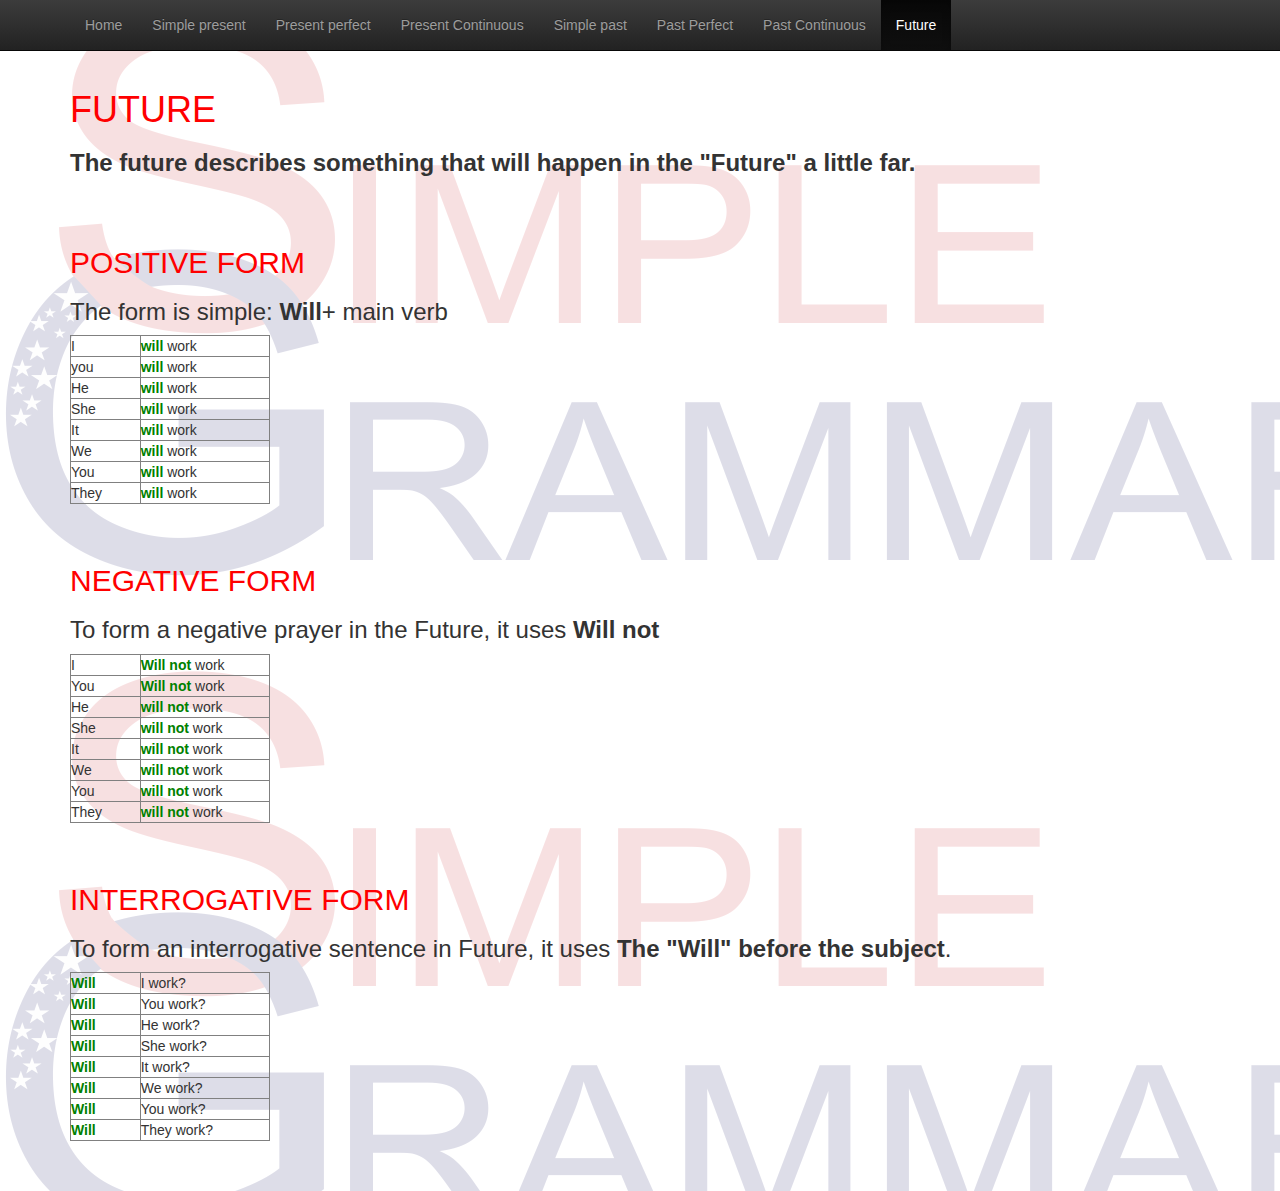
<file: Future.html>
<!DOCTYPE html>
<html lang="en"><head>
<meta http-equiv="content-type" content="text/html; charset=UTF-8">
    <meta charset="utf-8">
    <meta http-equiv="X-UA-Compatible" content="IE=edge">
    <meta name="viewport" content="width=device-width, initial-scale=1">
    <meta name="description" content="">
    <meta name="author" content="">
    <link rel="icon" href="http://getbootstrap.com/favicon.ico">

    <title>Simple Grammar</title>

    <link href="Theme%20Template%20for%20Bootstrap_arquivos/bootstrap.css" rel="stylesheet">
    <link href="Theme%20Template%20for%20Bootstrap_arquivos/bootstrap-theme.css" rel="stylesheet">
    <link href="Theme%20Template%20for%20Bootstrap_arquivos/ie10-viewport-bug-workaround.css" rel="stylesheet">
    <link href="Theme%20Template%20for%20Bootstrap_arquivos/theme.css" rel="stylesheet">
    <script src="Theme%20Template%20for%20Bootstrap_arquivos/ie-emulation-modes-warning.js"></script>
  </head>

  <body role="document"  background="logotipo1.png" bgproperties="fixed">
  
    <nav class="navbar navbar-inverse navbar-fixed-top">
      <div class="container">
        <div class="navbar-header">
          <button type="button" class="navbar-toggle collapsed" data-toggle="collapse" data-target="#navbar" aria-expanded="false" aria-controls="navbar">
            <span class="sr-only">Toggle navigation</span>
            <span class="icon-bar"></span>
            <span class="icon-bar"></span>
            <span class="icon-bar"></span>
          </button>
        </div>
        <div id="navbar" class="navbar-collapse collapse">
          <ul class="nav navbar-nav">
            <li><a href="index.html">Home</a></li>
            <li><a href="SimplePresent.html">Simple present</a></li>
            <li><a href="PresentPerfect.html">Present perfect</a></li>
			<li><a href="PresentContinuous.html">Present Continuous</a></li>
			<li><a href="SimplePast.html">Simple past</a></li>
			<li><a href="PastPerfect.html">Past Perfect</a></li>
			<li><a href="PastContinuous.html">Past Continuous</a></li>
			<li class="active"><a href="Future.html">Future</a></li>
          </ul>
        </div>
      </div>
    </nav>

     <div class="container theme-showcase" role="main">
		<h1><font color="#FF0000">FUTURE</font></h1>
        <h3><p align="justify"><b>The future describes something that will happen in the "Future" a little far.</b> </p> </h3> <br><br>
		
		<h2><font color="#FF0000">POSITIVE FORM </font></h2>
		<h3><p align="justify">The form is simple:  <strong>Will</strong>+ main verb</p></h3>
		
		<table width="200" border="1">
              <tr>
                <td width="70">I</td>
                <td width="130"><font color="green"><strong>will</strong></font> work</td>
              </tr>
               <tr>
                <td >you</td>
                <td><font color="green"><strong>will</strong></font> work</td>
              </tr>
               <tr>
                <td>He</td>
                <td><font color="green"><strong>will</strong></font> work</td>
              </tr>
              <tr>
                <td>She</td>
                <td><font color="green"><strong>will</strong></font> work</td>
              </tr>
             <tr>
                <td>It</td>
                <td><font color="green"><strong>will</strong></font> work</td>
              </tr>
             <tr>
                <td>We</td>
                <td><font color="green"><strong>will</strong></font> work</td>
              </tr>
              <tr>
                <td>You</td>
                <td><font color="green"><strong>will</strong></font> work</td>
              </tr>
             <tr>
                <td>They</td>
                <td><font color="green"><strong>will</strong></font> work</td>
              </tr>
            </table> <br> <br>
			
			
			
			<h2><font color="#FF0000">NEGATIVE FORM </font></h2>
            <h3><p align="justify">To form a negative prayer in the Future, it uses <strong>Will not</strong></h3>
			
			<table width="200" border="1">
              <tr>
                <td width="70">I</td>
                <td width="130"><font color="green"><strong>Will not</strong></font> work</td>
              </tr>
              <tr>
                <td>You</td>
                <td><font color="green"><strong> Will not</strong></font> work</td>
              </tr>
              <tr>
                <td>He</td>
                <td><font color="green"><strong>will not</strong></font> work</td>
              </tr>
              <tr>
                <td>She</td>
                <td><font color="green"><strong>will not</strong></font> work</td>
              </tr>
              <tr>
                <td>It</td>
                <td><font color="green"><strong>will not</strong></font> work</td>
              </tr>
              <tr>
                <td>We</td>
                <td><font color="green"><strong>will not</strong></font> work</td>
              </tr>
              <tr>
                <td>You</td>
                <td><font color="green"><strong>will not</strong></font> work</td>
              </tr>
              <tr>
                <td>They</td>
                <td><font color="green"><strong>will not</strong></font> work</td>
              </tr>
            </table> <br> <br>
			
			
			
			<h2><font color="#FF0000">INTERROGATIVE FORM </font></h2>
			<h3><p align="justify">To form an interrogative sentence in Future, it uses <strong>The "Will" before the subject</strong>.</p></h3> 
			
			<table width="200" border="1">
              <tr>
                <td width="70"><strong><font color="Green">Will</strong></font></td>
                <td width="130">I work?</td>
              </tr>
              <tr>
                <td><strong><font color="Green">Will</strong></font></td>
                <td>You work?</td>
              </tr>
              <tr>
                <td><strong><font color="Green">Will</strong></font></td>
                <td>He work?</td>
              </tr>
              <tr>
                <td><strong><font color="Green">Will</strong></font></td>
                <td>She work?</td>
              </tr>
              <tr>
                <td><strong><font color="Green">Will</strong></font></td>
                <td>It work?</td>
              </tr>
              <tr>
                <td><strong><font color="Green">Will</strong></font></td>
                <td>We work?</td>
              </tr>
              <tr>
                <td><strong><font color="Green">Will</strong></font></td>
                <td>You work?</td>
              </tr>
              <tr>
                <td><strong><font color="Green">Will</strong></font></td>
                <td>They work?</td>
              </tr>
            </table> <br>
    </div> 
    <script src="Theme%20Template%20for%20Bootstrap_arquivos/jquery.js"></script>
    <script>window.jQuery || document.write('<script src="../../assets/js/vendor/jquery.min.js"><\/script>')</script>
    <script src="Theme%20Template%20for%20Bootstrap_arquivos/bootstrap.js"></script>
    <script src="Theme%20Template%20for%20Bootstrap_arquivos/docs.js"></script>
    <script src="Theme%20Template%20for%20Bootstrap_arquivos/ie10-viewport-bug-workaround.js"></script>
  

<div data-original-title="Copy to clipboard" title="" style="position: absolute; left: 0px; top: -9999px; width: 15px; height: 15px; z-index: 999999999;" class="global-zeroclipboard-container" id="global-zeroclipboard-html-bridge">      <object classid="clsid:d27cdb6e-ae6d-11cf-96b8-444553540000" id="global-zeroclipboard-flash-bridge" height="100%" width="100%">         <param name="movie" value="/assets/flash/ZeroClipboard.swf?noCache=1462903833211">         <param name="allowScriptAccess" value="sameDomain">         <param name="scale" value="exactfit">         <param name="loop" value="false">         <param name="menu" value="false">         <param name="quality" value="best">         <param name="bgcolor" value="#ffffff">         <param name="wmode" value="transparent">         <param name="flashvars" value="trustedOrigins=getbootstrap.com%2C%2F%2Fgetbootstrap.com%2Chttp%3A%2F%2Fgetbootstrap.com">         <embed src="Theme%20Template%20for%20Bootstrap_arquivos/ZeroClipboard.swf" loop="false" menu="false" quality="best" bgcolor="#ffffff" name="global-zeroclipboard-flash-bridge" allowscriptaccess="sameDomain" allowfullscreen="false" type="application/x-shockwave-flash" wmode="transparent" pluginspage="http://www.macromedia.com/go/getflashplayer" flashvars="trustedOrigins=getbootstrap.com%2C%2F%2Fgetbootstrap.com%2Chttp%3A%2F%2Fgetbootstrap.com" scale="exactfit" height="100%" width="100%">                </object></div><svg style="display: none; visibility: hidden; position: absolute; top: -100%; left: -100%;" preserveAspectRatio="none" viewBox="0 0 1140 500" height="500" width="1140" xmlns="http://www.w3.org/2000/svg"><defs><style type="text/css"></style></defs><text style="font-weight:bold;font-size:57pt;font-family:Arial, Helvetica, Open Sans, sans-serif" y="57" x="0">Thirdslide</text></svg><svg style="display: none; visibility: hidden; position: absolute; top: -100%; left: -100%;" preserveAspectRatio="none" viewBox="0 0 1140 500" height="500" width="1140"><defs><style type="text/css"></style></defs><text style="font-weight:bold;font-size:57pt;font-family:Arial, Helvetica, Open Sans, sans-serif" y="57" x="0">Thirdslide</text></svg></body></html>
</file>
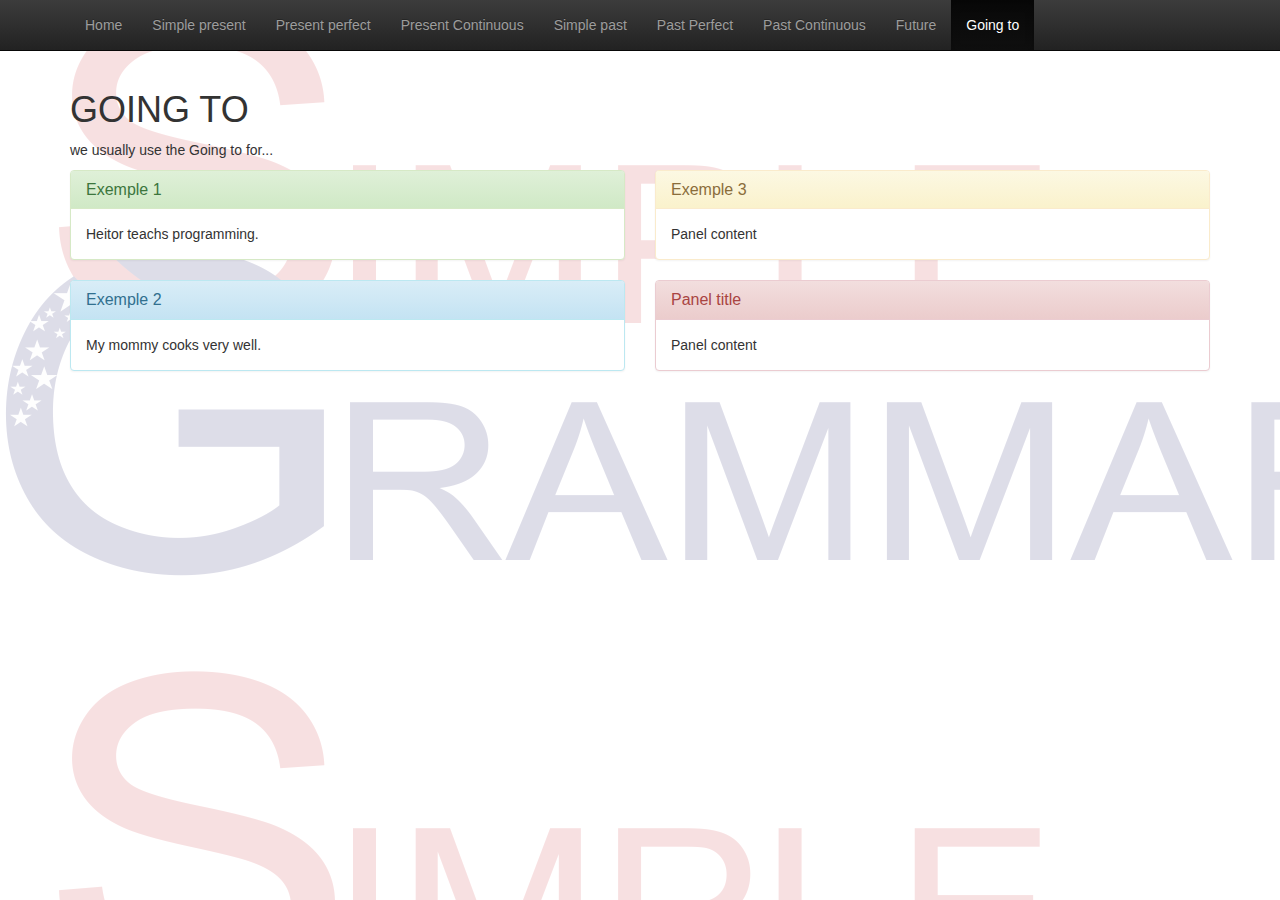
<file: GoingTo.html>
<!DOCTYPE html>
<html lang="en"><head>
<meta http-equiv="content-type" content="text/html; charset=UTF-8">
    <meta charset="utf-8">
    <meta http-equiv="X-UA-Compatible" content="IE=edge">
    <meta name="viewport" content="width=device-width, initial-scale=1">
    <!-- The above 3 meta tags *must* come first in the head; any other head content must come *after* these tags -->
    <meta name="description" content="">
    <meta name="author" content="">
    <link rel="icon" href="http://getbootstrap.com/favicon.ico">

    <title>Simple Grammar</title>

    <!-- Bootstrap core CSS -->
    <link href="Theme%20Template%20for%20Bootstrap_arquivos/bootstrap.css" rel="stylesheet">
    <!-- Bootstrap theme -->
    <link href="Theme%20Template%20for%20Bootstrap_arquivos/bootstrap-theme.css" rel="stylesheet">
    <!-- IE10 viewport hack for Surface/desktop Windows 8 bug -->
    <link href="Theme%20Template%20for%20Bootstrap_arquivos/ie10-viewport-bug-workaround.css" rel="stylesheet">

    <!-- Custom styles for this template -->
    <link href="Theme%20Template%20for%20Bootstrap_arquivos/theme.css" rel="stylesheet">

    <!-- Just for debugging purposes. Don't actually copy these 2 lines! -->
    <!--[if lt IE 9]><script src="../../assets/js/ie8-responsive-file-warning.js"></script><![endif]-->
    <script src="Theme%20Template%20for%20Bootstrap_arquivos/ie-emulation-modes-warning.js"></script>

    <!-- HTML5 shim and Respond.js for IE8 support of HTML5 elements and media queries -->
    <!--[if lt IE 9]>
      <script src="https://oss.maxcdn.com/html5shiv/3.7.2/html5shiv.min.js"></script>
      <script src="https://oss.maxcdn.com/respond/1.4.2/respond.min.js"></script>
    <![endif]-->
  </head>

  <body role="document"  background="logotipo1.png" bgproperties="fixed">
  
    <!-- Fixed navbar -->
    <nav class="navbar navbar-inverse navbar-fixed-top">
      <div class="container">
        <div class="navbar-header">
          <button type="button" class="navbar-toggle collapsed" data-toggle="collapse" data-target="#navbar" aria-expanded="false" aria-controls="navbar">
            <span class="sr-only">Toggle navigation</span>
            <span class="icon-bar"></span>
            <span class="icon-bar"></span>
            <span class="icon-bar"></span>
          </button>
        </div>
        <div id="navbar" class="navbar-collapse collapse">
           <ul class="nav navbar-nav">
            <li><a href="index.html">Home</a></li>
            <li><a href="SimplePresent.html">Simple present</a></li>
            <li><a href="PresentPerfect.html">Present perfect</a></li>
			<li><a href="PresentContinuous.html">Present Continuous</a></li>
			<li><a href="SimplePast.html">Simple past</a></li>
			<li><a href="PastPerfect.html">Past Perfect</a></li>
			<li><a href="PastContinuous.html">Past Continuous</a></li>
			<li><a href="Future.html">Future</a></li>
			<li class="active"><a href="GoingTo.html">Going to</a></li>
          </ul>
        </div><!--/.nav-collapse -->
      </div>
    </nav>

<div class="container theme-showcase" role="main">


      <h1>GOING TO</h1>
        <p>we usually use the Going to for...</p>
     
	
      
      
      <div class="row">
        <div class="col-sm-6">
          <div class="panel panel-success">
            <div class="panel-heading">
              <h3 class="panel-title">Exemple 1</h3>
            </div>
            <div class="panel-body">
              Heitor teachs programming.
            </div>
          </div>
          <div class="panel panel-info">
            <div class="panel-heading">
              <h3 class="panel-title">Exemple 2</h3>
            </div>
            <div class="panel-body">
              My mommy cooks very well. 
            </div>
          </div>
        </div><!-- /.col-sm-4 -->
        <div class="col-sm-6">
          <div class="panel panel-warning">
            <div class="panel-heading">
              <h3 class="panel-title">Exemple 3</h3>
            </div>
            <div class="panel-body">
              Panel content
            </div>
          </div>
          <div class="panel panel-danger">
            <div class="panel-heading">
              <h3 class="panel-title">Panel title</h3>
            </div>
            <div class="panel-body">
              Panel content
            </div>
          </div>
        </div><!-- /.col-sm-4 -->
      </div>

    </div> <!-- /container -->


    <!-- Bootstrap core JavaScript
    ================================================== -->
    <!-- Placed at the end of the document so the pages load faster -->
    <script src="Theme%20Template%20for%20Bootstrap_arquivos/jquery.js"></script>
    <script>window.jQuery || document.write('<script src="../../assets/js/vendor/jquery.min.js"><\/script>')</script>
    <script src="Theme%20Template%20for%20Bootstrap_arquivos/bootstrap.js"></script>
    <script src="Theme%20Template%20for%20Bootstrap_arquivos/docs.js"></script>
    <!-- IE10 viewport hack for Surface/desktop Windows 8 bug -->
    <script src="Theme%20Template%20for%20Bootstrap_arquivos/ie10-viewport-bug-workaround.js"></script>
  

<div data-original-title="Copy to clipboard" title="" style="position: absolute; left: 0px; top: -9999px; width: 15px; height: 15px; z-index: 999999999;" class="global-zeroclipboard-container" id="global-zeroclipboard-html-bridge">      <object classid="clsid:d27cdb6e-ae6d-11cf-96b8-444553540000" id="global-zeroclipboard-flash-bridge" height="100%" width="100%">         <param name="movie" value="/assets/flash/ZeroClipboard.swf?noCache=1462903833211">         <param name="allowScriptAccess" value="sameDomain">         <param name="scale" value="exactfit">         <param name="loop" value="false">         <param name="menu" value="false">         <param name="quality" value="best">         <param name="bgcolor" value="#ffffff">         <param name="wmode" value="transparent">         <param name="flashvars" value="trustedOrigins=getbootstrap.com%2C%2F%2Fgetbootstrap.com%2Chttp%3A%2F%2Fgetbootstrap.com">         <embed src="Theme%20Template%20for%20Bootstrap_arquivos/ZeroClipboard.swf" loop="false" menu="false" quality="best" bgcolor="#ffffff" name="global-zeroclipboard-flash-bridge" allowscriptaccess="sameDomain" allowfullscreen="false" type="application/x-shockwave-flash" wmode="transparent" pluginspage="http://www.macromedia.com/go/getflashplayer" flashvars="trustedOrigins=getbootstrap.com%2C%2F%2Fgetbootstrap.com%2Chttp%3A%2F%2Fgetbootstrap.com" scale="exactfit" height="100%" width="100%">                </object></div><svg style="display: none; visibility: hidden; position: absolute; top: -100%; left: -100%;" preserveAspectRatio="none" viewBox="0 0 1140 500" height="500" width="1140" xmlns="http://www.w3.org/2000/svg"><defs><style type="text/css"></style></defs><text style="font-weight:bold;font-size:57pt;font-family:Arial, Helvetica, Open Sans, sans-serif" y="57" x="0">Thirdslide</text></svg><svg style="display: none; visibility: hidden; position: absolute; top: -100%; left: -100%;" preserveAspectRatio="none" viewBox="0 0 1140 500" height="500" width="1140"><defs><style type="text/css"></style></defs><text style="font-weight:bold;font-size:57pt;font-family:Arial, Helvetica, Open Sans, sans-serif" y="57" x="0">Thirdslide</text></svg></body></html>
</file>
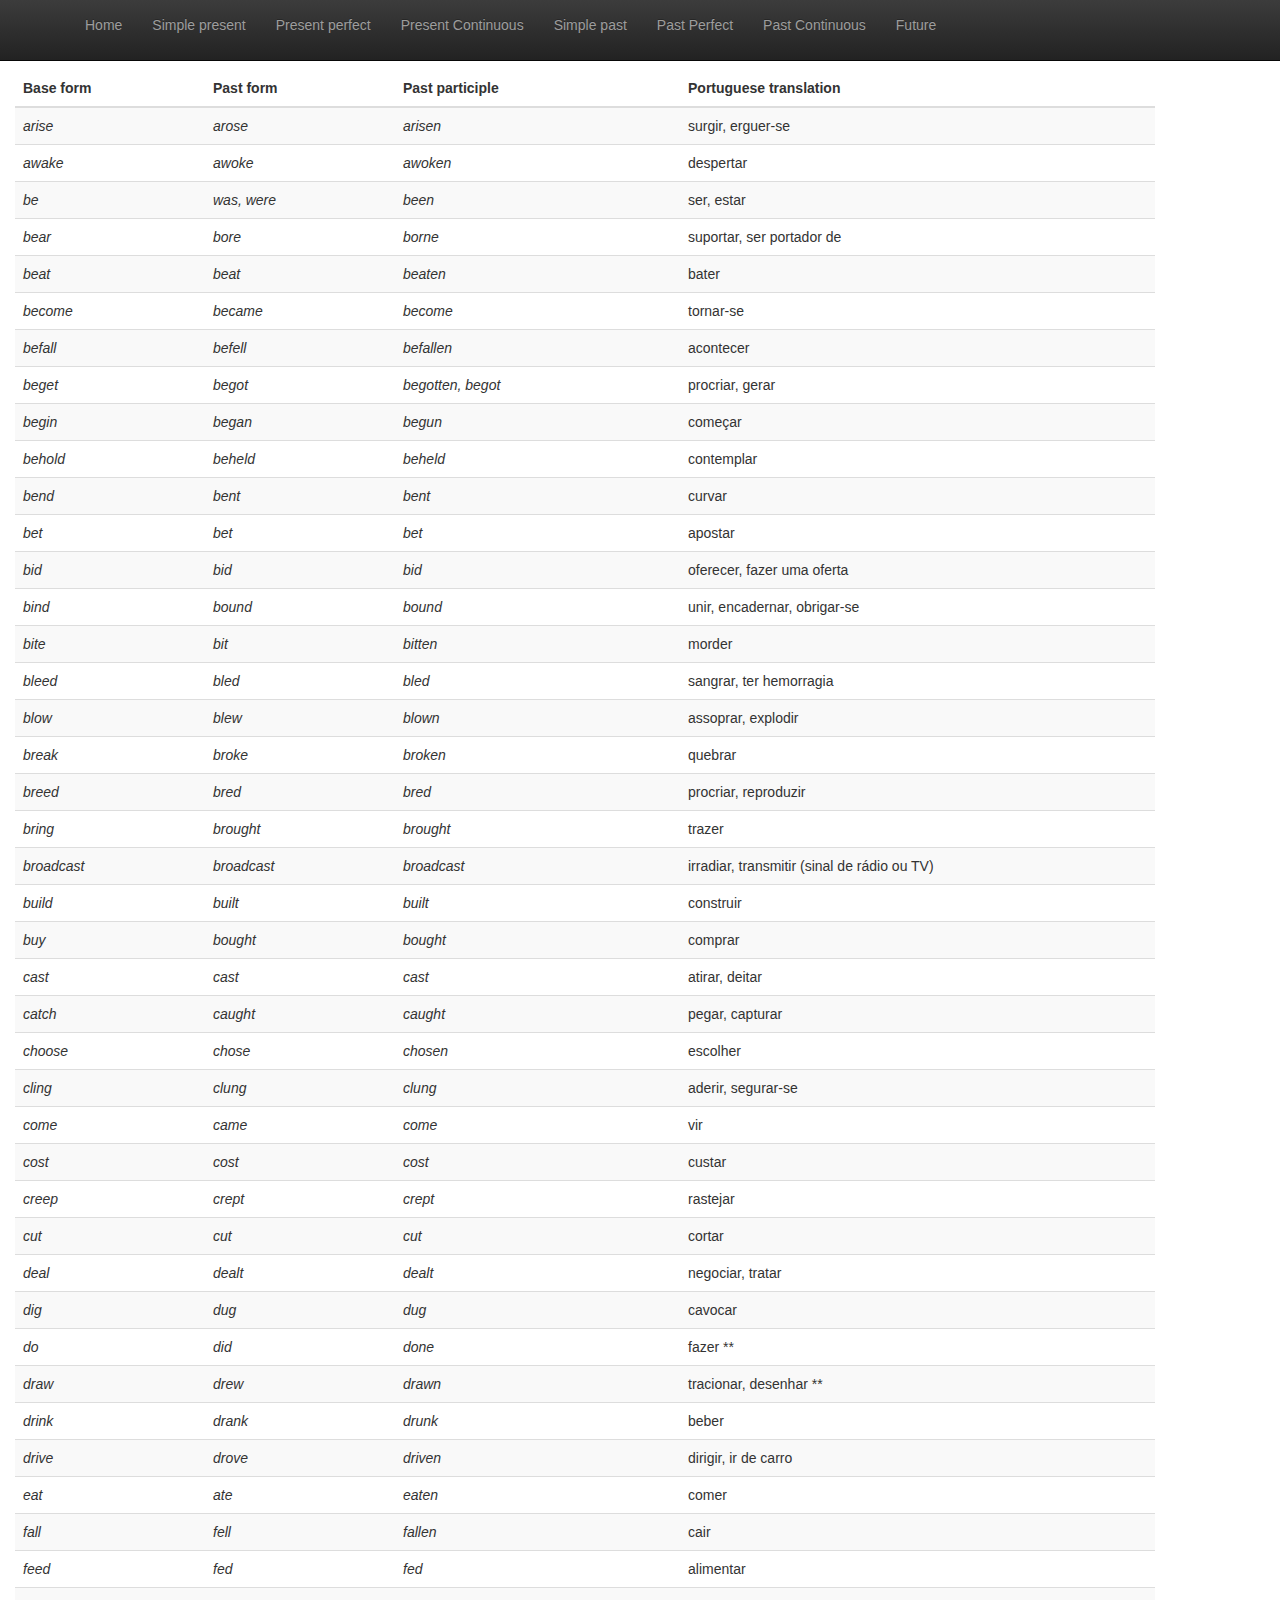
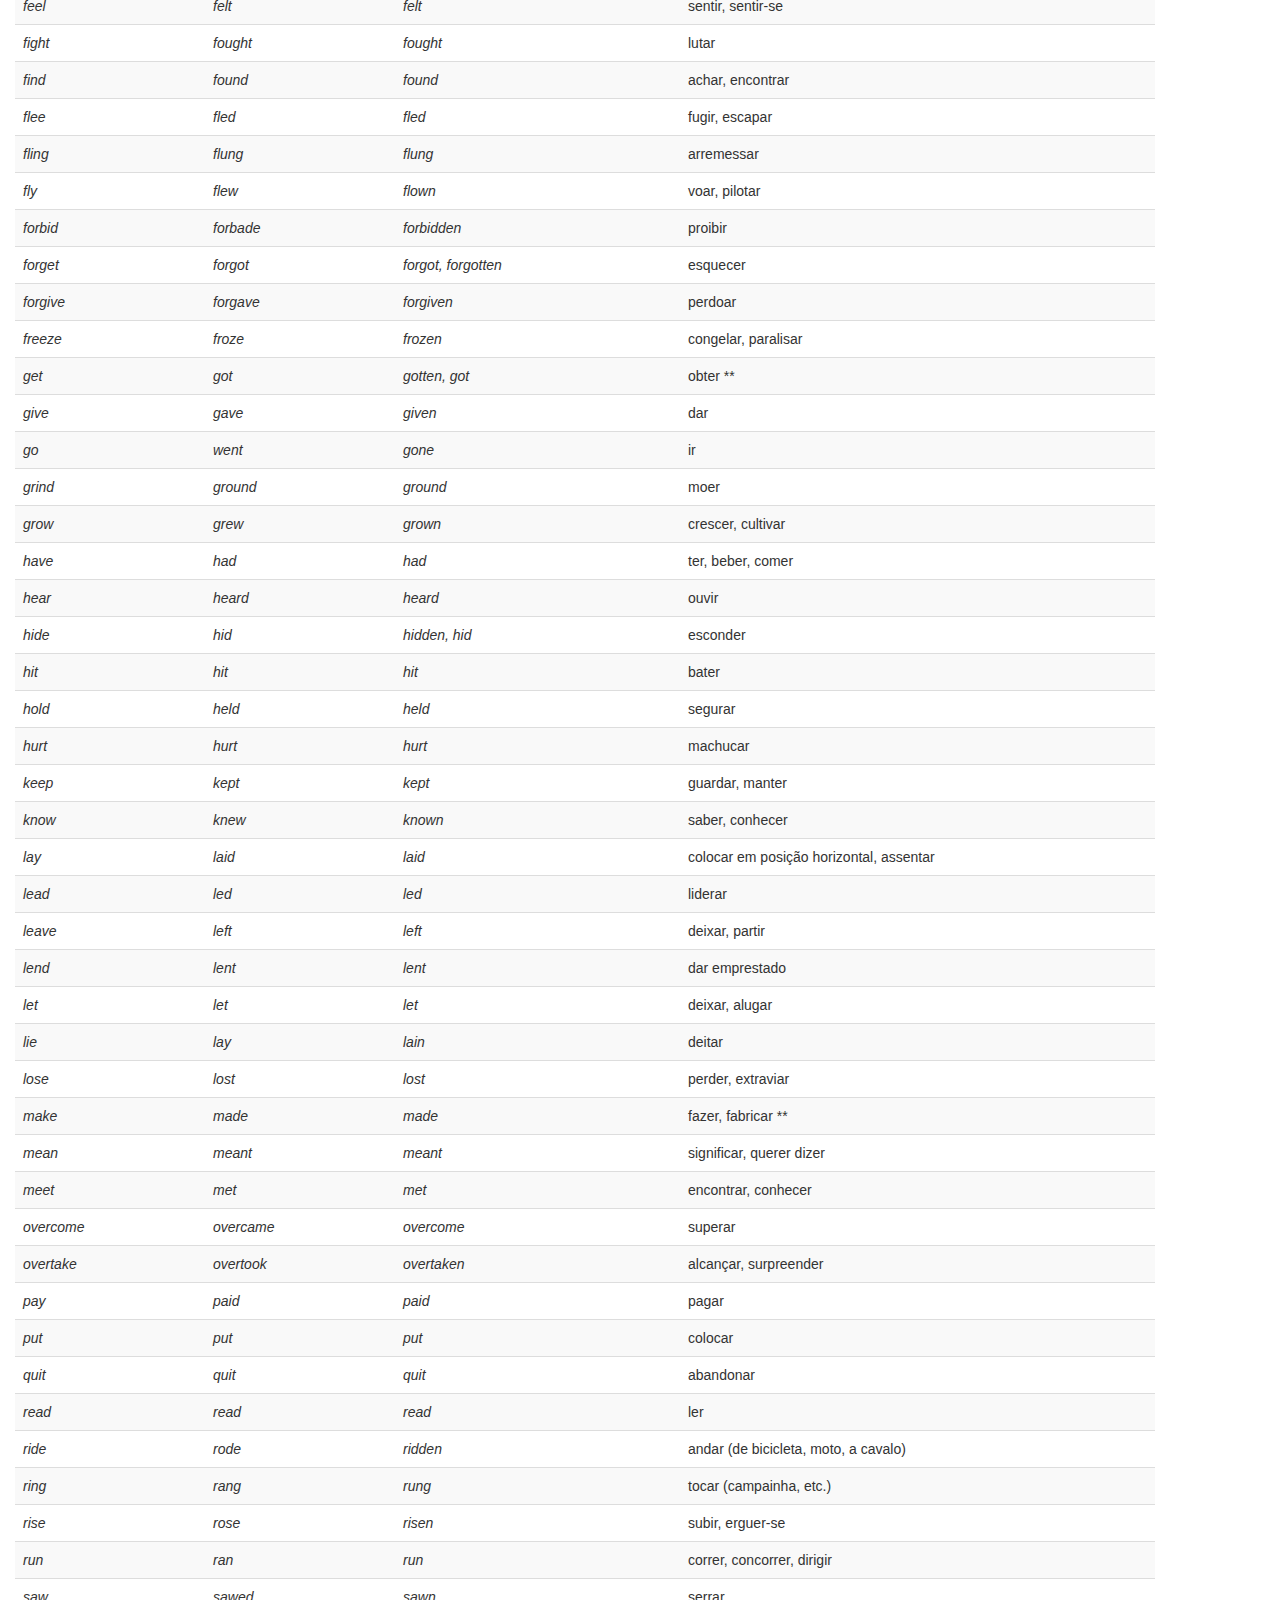
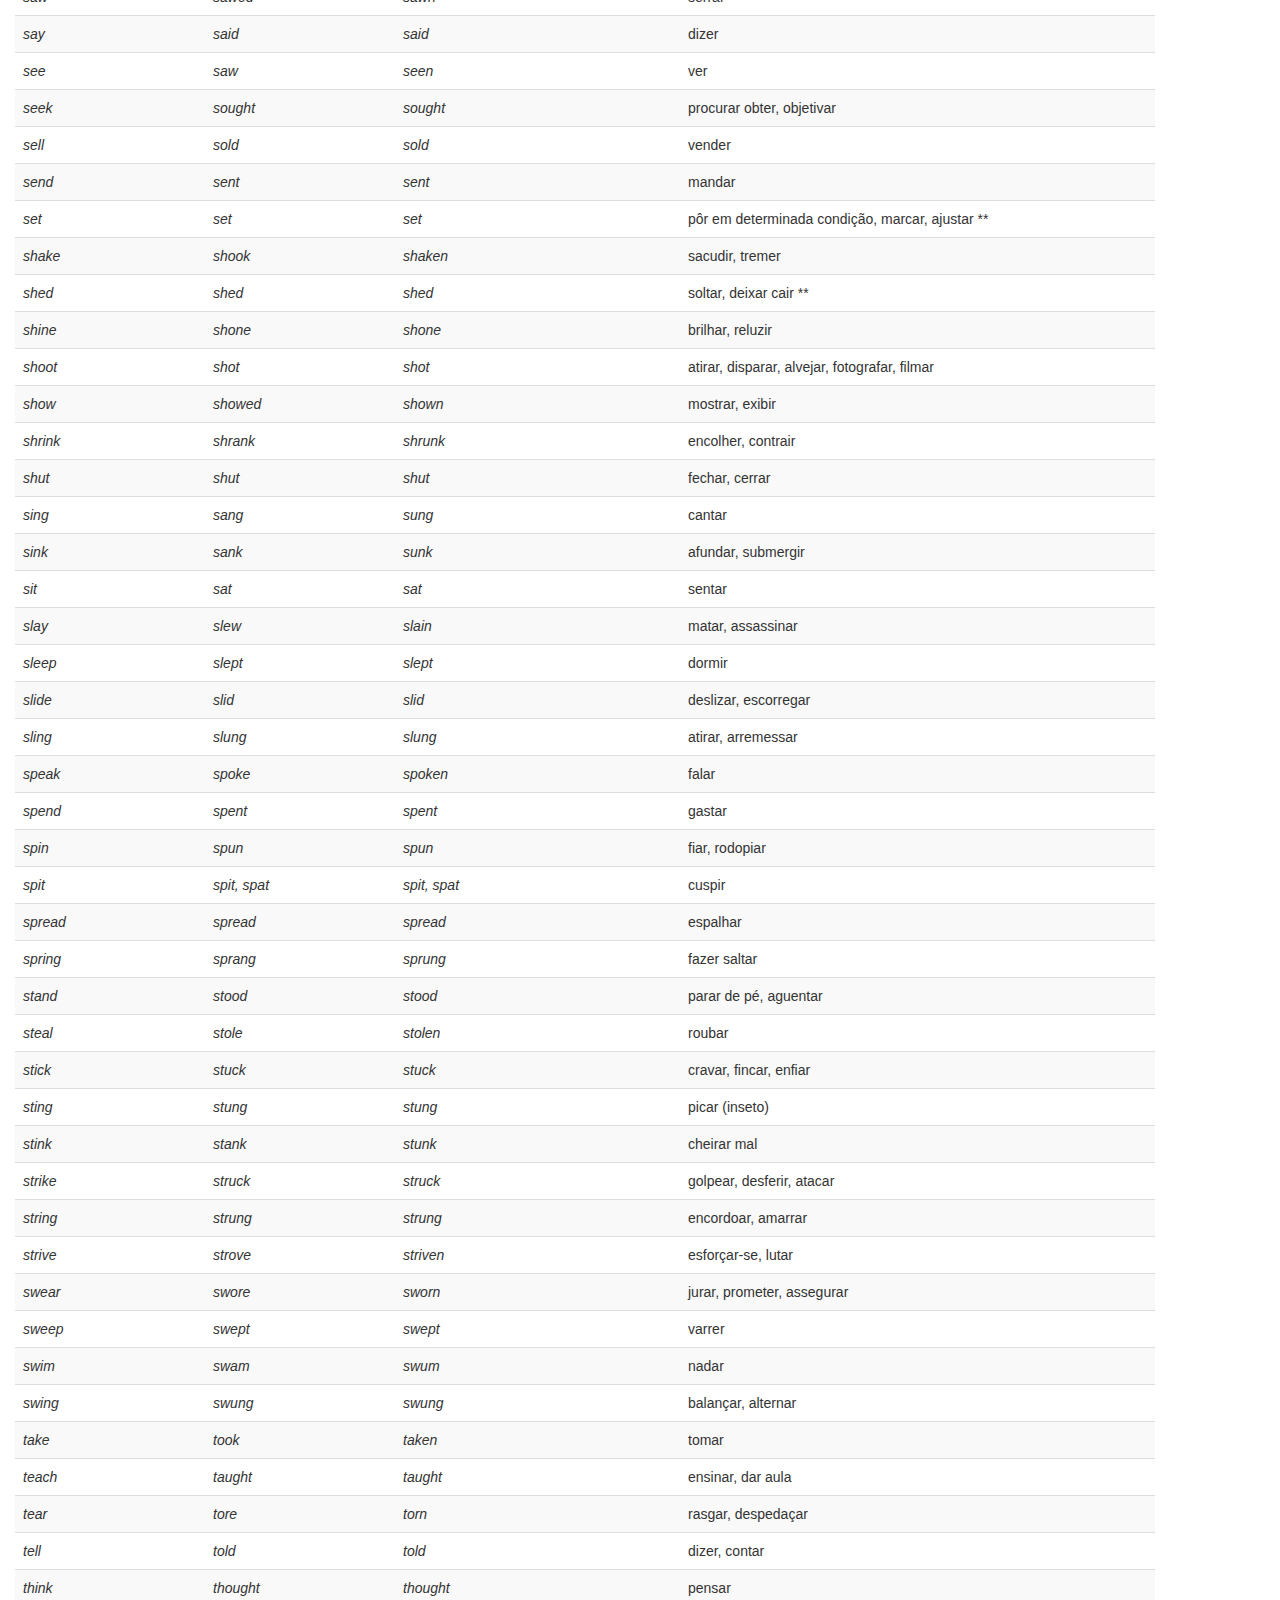
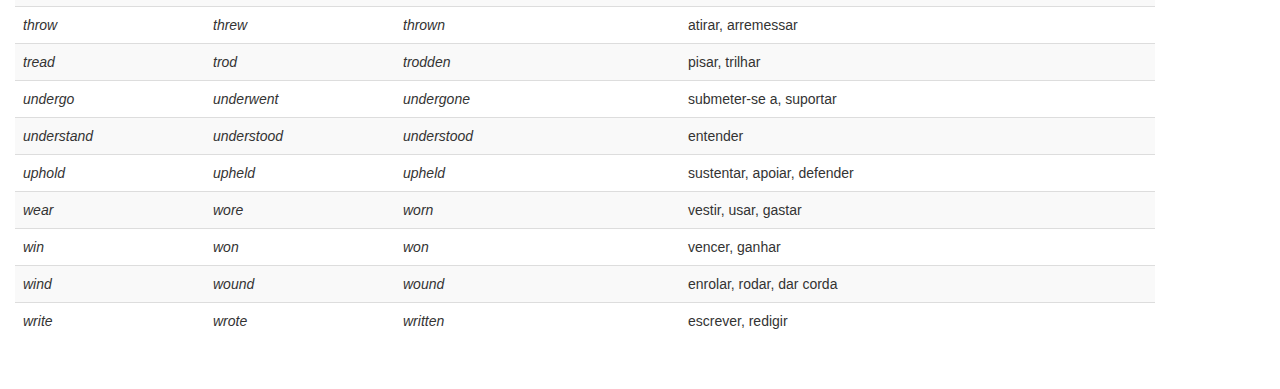
<file: IrregularVerbs.html>
<!DOCTYPE html>
<html lang="en"><head>
<meta http-equiv="content-type" content="text/html; charset=UTF-8">
    <meta charset="utf-8">
	<link rel="stylesheet" href="bootstrap.min.css">
	<link rel="stylesheet" href="style.css">
    <meta http-equiv="X-UA-Compatible" content="IE=edge">
    <meta name="viewport" content="width=device-width, initial-scale=1">
    <meta name="description" content="">
    <meta name="author" content="">
    <link rel="icon" href="http://getbootstrap.com/favicon.ico">

    <title>Simple Grammar</title>

    <link href="Theme%20Template%20for%20Bootstrap_arquivos/bootstrap.css" rel="stylesheet">
    <link href="Theme%20Template%20for%20Bootstrap_arquivos/bootstrap-theme.css" rel="stylesheet">
    <link href="Theme%20Template%20for%20Bootstrap_arquivos/ie10-viewport-bug-workaround.css" rel="stylesheet">
    <link href="Theme%20Template%20for%20Bootstrap_arquivos/theme.css" rel="stylesheet">
    <script src="Theme%20Template%20for%20Bootstrap_arquivos/ie-emulation-modes-warning.js"></script>

  </head>

  <body role="document">

    <nav class="navbar navbar-inverse navbar-fixed-top">
      <div class="container">
        <div class="navbar-header">
          <button type="button" class="navbar-toggle collapsed" data-toggle="collapse" data-target="#navbar" aria-expanded="false" aria-controls="navbar">
            <span class="sr-only">Toggle navigation</span>
            <span class="icon-bar"></span>
            <span class="icon-bar"></span>
            <span class="icon-bar"></span>
          </button>
        </div>
        <div id="navbar" class="navbar-collapse collapse">
           <ul class="nav navbar-nav">
            <li><a href="index.html">Home</a></li>
            <li><a href="SimplePresent.html">Simple present</a></li>
            <li><a href="PresentPerfect.html">Present perfect</a></li>
			<li><a href="PresentContinuous.html">Present Continuous</a></li>
			<li><a href="SimplePast.html">Simple past</a></li>
			<li><a href="PastPerfect.html">Past Perfect</a></li>
			<li><a href="PastContinuous.html">Past Continuous</a></li>
			<li><a href="Future.html">Future</a></li>
          </ul>
        </div>
      </div>
    </nav>
	     <div class="container theme-showcase" role="main">

<script src="https://apis.google.com/js/platform.js" async defer></script>
<g:plusone size="medium"></g:plusone>

<table class="table table-striped">
	<colgroup>
		<col class="col-md-2">
		<col class="col-md-2">
		<col class="col-md-3">
		<col class="col-md-5">
	</colgroup>
	<thead>
		<tr>
			<th class="text-nowrap">Base form</th>
			<th class="text-nowrap">Past form</th>
			<th class="text-nowrap">Past participle</th>
			<th class="text-nowrap">Portuguese translation</th>
		</tr>
	</thead>
	<tr>
		<td><em>arise</em></td>
		<td><em>arose</em></td>
		<td><em>arisen</em></td>
		<td>surgir, erguer-se</td>
	</tr>
	<tr>
		<td><em>awake</em></td>
		<td><em>awoke</em></td>
		<td><em>awoken</em></td>
		<td>despertar</td>
	</tr>
	<tr>
		<td><em>be</em></td>
		<td><em>was, were</em></td>
		<td><em>been</em></td>
		<td>ser, estar</td>
	</tr>
	<tr>
		<td><em>bear</em></td>
		<td><em>bore</em></td>
		<td><em>borne</em></td>
		<td>suportar, ser portador de</td>
	</tr>
	<tr>
		<td><em>beat</em></td>
		<td><em>beat</em></td>
		<td><em>beaten</em></td>
		<td>bater</td>
	</tr>
	<tr>
		<td><em>become</em></td>
		<td><em>became</em></td>
		<td><em>become</em></td>
		<td>tornar-se</td>
	</tr>
	<tr>
		<td><em>befall</em></td>
		<td><em>befell</em></td>
		<td><em>befallen</em></td>
		<td>acontecer</td>
	</tr>
	<tr>
		<td><em>beget</em></td>
		<td><em>begot</em></td>
		<td><em>begotten, begot</em></td>
		<td>procriar, gerar</td>
	</tr>
	<tr>
		<td><em>begin</em></td>
		<td><em>began</em></td>
		<td><em>begun</em></td>
		<td>começar</td>
	</tr>
	<tr>
		<td><em>behold</em></td>
		<td><em>beheld</em></td>
		<td><em>beheld</em></td>
		<td>contemplar</td>
	</tr>
	<tr>
		<td><em>bend</em></td>
		<td><em>bent</em></td>
		<td><em>bent</em></td>
		<td>curvar</td>
	</tr>
	<tr>
		<td><em>bet</em></td>
		<td><em>bet</em></td>
		<td><em>bet</em></td>
		<td>apostar</td>
	</tr>
	<tr>
		<td><em>bid</em></td>
		<td><em>bid</em></td>
		<td><em>bid</em></td>
		<td>oferecer, fazer uma oferta</td>
	</tr>
	<tr>
		<td><em>bind</em></td>
		<td><em>bound</em></td>
		<td><em>bound</em></td>
		<td>unir, encadernar, obrigar-se</td>
	</tr>
	<tr>
		<td><em>bite</em></td>
		<td><em>bit</em></td>
		<td><em>bitten</em></td>
		<td>morder</td>
	</tr>
	<tr>
		<td><em>bleed</em></td>
		<td><em>bled</em></td>
		<td><em>bled</em></td>
		<td>sangrar, ter hemorragia</td>
	</tr>
	<tr>
		<td><em>blow</em></td>
		<td><em>blew</em></td>
		<td><em>blown</em></td>
		<td>assoprar, explodir</td>
	</tr>
	<tr>
		<td><em>break</em></td>
		<td><em>broke</em></td>
		<td><em>broken</em></td>
		<td>quebrar</td>
	</tr>
	<tr>
		<td><em>breed</em></td>
		<td><em>bred</em></td>
		<td><em>bred</em></td>
		<td>procriar, reproduzir</td>
	</tr>
	<tr>
		<td><em>bring</em></td>
		<td><em>brought</em></td>
		<td><em>brought</em></td>
		<td>trazer</td>
	</tr>
	<tr>
		<td><em>broadcast</em></td>
		<td><em>broadcast</em></td>
		<td><em>broadcast</em></td>
		<td>irradiar, transmitir (sinal de rádio ou TV)</td>
	</tr>
	<tr>
		<td><em>build</em></td>
		<td><em>built</em></td>
		<td><em>built</em></td>
		<td>construir</td>
	</tr>
	<tr>
		<td><em>buy</em></td>
		<td><em>bought</em></td>
		<td><em>bought</em></td>
		<td>comprar</td>
	</tr>
	<tr>
		<td><em>cast</em></td>
		<td><em>cast</em></td>
		<td><em>cast</em></td>
		<td>atirar, deitar</td>
	</tr>
	<tr>
		<td><em>catch</em></td>
		<td><em>caught</em></td>
		<td><em>caught</em></td>
		<td>pegar, capturar</td>
	</tr>
	<tr>
		<td><em>choose</em></td>
		<td><em>chose</em></td>
		<td><em>chosen</em></td>
		<td>escolher</td>
	</tr>
	<tr>
		<td><em>cling</em></td>
		<td><em>clung</em></td>
		<td><em>clung</em></td>
		<td>aderir, segurar-se</td>
	</tr>
	<tr>
		<td><em>come</em></td>
		<td><em>came</em></td>
		<td><em>come</em></td>
		<td>vir</td>
	</tr>
	<tr>
		<td><em>cost</em></td>
		<td><em>cost</em></td>
		<td><em>cost</em></td>
		<td>custar</td>
	</tr>
	<tr>
		<td><em>creep</em></td>
		<td><em>crept</em></td>
		<td><em>crept</em></td>
		<td>rastejar</td>
	</tr>
	<tr>
		<td><em>cut</em></td>
		<td><em>cut</em></td>
		<td><em>cut</em></td>
		<td>cortar</td>
	</tr>
	<tr>
		<td><em>deal</em></td>
		<td><em>dealt</em></td>
		<td><em>dealt</em></td>
		<td>negociar, tratar</td>
	</tr>
	<tr>
		<td><em>dig</em></td>
		<td><em>dug</em></td>
		<td><em>dug</em></td>
		<td>cavocar</td>
	</tr>
	<tr>
		<td><em>do</em></td>
		<td><em>did</em></td>
		<td><em>done</em></td>
		<td>fazer **</td>
	</tr>
	<tr>
		<td><em>draw</em></td>
		<td><em>drew</em></td>
		<td><em>drawn</em></td>
		<td>tracionar, desenhar **</td>
	</tr>
	<tr>
		<td><em>drink</em></td>
		<td><em>drank</em></td>
		<td><em>drunk</em></td>
		<td>beber</td>
	</tr>
	<tr>
		<td><em>drive</em></td>
		<td><em>drove</em></td>
		<td><em>driven</em></td>
		<td>dirigir, ir de carro</td>
	</tr>
	<tr>
		<td><em>eat</em></td>
		<td><em>ate</em></td>
		<td><em>eaten</em></td>
		<td>comer</td>
	</tr>
	<tr>
		<td><em>fall</em></td>
		<td><em>fell</em></td>
		<td><em>fallen</em></td>
		<td>cair</td>
	</tr>
	<tr>
		<td><em>feed</em></td>
		<td><em>fed</em></td>
		<td><em>fed</em></td>
		<td>alimentar</td>
	</tr>
	<tr>
		<td><em>feel</em></td>
		<td><em>felt</em></td>
		<td><em>felt</em></td>
		<td>sentir, sentir-se</td>
	</tr>
	<tr>
		<td><em>fight</em></td>
		<td><em>fought</em></td>
		<td><em>fought</em></td>
		<td>lutar</td>
	</tr>
	<tr>
		<td><em>find</em></td>
		<td><em>found</em></td>
		<td><em>found</em></td>
		<td>achar, encontrar</td>
	</tr>
	<tr>
		<td><em>flee</em></td>
		<td><em>fled</em></td>
		<td><em>fled</em></td>
		<td>fugir, escapar</td>
	</tr>
	<tr>
		<td><em>fling</em></td>
		<td><em>flung</em></td>
		<td><em>flung</em></td>
		<td>arremessar</td>
	</tr>
	<tr>
		<td><em>fly</em></td>
		<td><em>flew</em></td>
		<td><em>flown</em></td>
		<td>voar, pilotar</td>
	</tr>
	<tr>
		<td><em>forbid</em></td>
		<td><em>forbade</em></td>
		<td><em>forbidden</em></td>
		<td>proibir</td>
	</tr>
	<tr>
		<td><em>forget</em></td>
		<td><em>forgot</em></td>
		<td><em>forgot, forgotten</em></td>
		<td>esquecer</td>
	</tr>
	<tr>
		<td><em>forgive</em></td>
		<td><em>forgave</em></td>
		<td><em>forgiven</em></td>
		<td>perdoar</td>
	</tr>
	<tr>
		<td><em>freeze</em></td>
		<td><em>froze</em></td>
		<td><em>frozen</em></td>
		<td>congelar, paralisar</td>
	</tr>
	<tr>
		<td><em>get</em></td>
		<td><em>got</em></td>
		<td><em>gotten, got</em></td>
		<td>obter **</td>
	</tr>
	<tr>
		<td><em>give</em></td>
		<td><em>gave</em></td>
		<td><em>given</em></td>
		<td>dar</td>
	</tr>
	<tr>
		<td><em>go</em></td>
		<td><em>went</em></td>
		<td><em>gone</em></td>
		<td>ir</td>
	</tr>
	<tr>
		<td><em>grind</em></td>
		<td><em>ground</em></td>
		<td><em>ground</em></td>
		<td>moer</td>
	</tr>
	<tr>
		<td><em>grow</em></td>
		<td><em>grew</em></td>
		<td><em>grown</em></td>
		<td>crescer, cultivar</td>
	</tr>
	<tr>
		<td><em>have</em></td>
		<td><em>had</em></td>
		<td><em>had</em></td>
		<td>ter, beber, comer</td>
	</tr>
	<tr>
		<td><em>hear</em></td>
		<td><em>heard</em></td>
		<td><em>heard</em></td>
		<td>ouvir</td>
	</tr>
	<tr>
		<td><em>hide</em></td>
		<td><em>hid</em></td>
		<td><em>hidden, hid</em></td>
		<td>esconder</td>
	</tr>
	<tr>
		<td><em>hit</em></td>
		<td><em>hit</em></td>
		<td><em>hit</em></td>
		<td>bater</td>
	</tr>
	<tr>
		<td><em>hold</em></td>
		<td><em>held</em></td>
		<td><em>held</em></td>
		<td>segurar</td>
	</tr>
	<tr>
		<td><em>hurt</em></td>
		<td><em>hurt</em></td>
		<td><em>hurt</em></td>
		<td>machucar</td>
	</tr>
	<tr>
		<td><em>keep</em></td>
		<td><em>kept</em></td>
		<td><em>kept</em></td>
		<td>guardar, manter</td>
	</tr>
	<tr>
		<td><em>know</em></td>
		<td><em>knew</em></td>
		<td><em>known</em></td>
		<td>saber, conhecer</td>
	</tr>
	<tr>
		<td><em>lay</em></td>
		<td><em>laid</em></td>
		<td><em>laid</em></td>
		<td>colocar em posição horizontal, assentar</td>
	</tr>
	<tr>
		<td><em>lead</em></td>
		<td><em>led</em></td>
		<td><em>led</em></td>
		<td>liderar</td>
	</tr>
	<tr>
		<td><em>leave</em></td>
		<td><em>left</em></td>
		<td><em>left</em></td>
		<td>deixar, partir</td>
	</tr>
	<tr>
		<td><em>lend</em></td>
		<td><em>lent</em></td>
		<td><em>lent</em></td>
		<td>dar emprestado</td>
	</tr>
	<tr>
		<td><em>let</em></td>
		<td><em>let</em></td>
		<td><em>let</em></td>
		<td>deixar, alugar</td>
	</tr>
	<tr>
		<td><em>lie</em></td>
		<td><em>lay</em></td>
		<td><em>lain</em></td>
		<td>deitar</td>
	</tr>
	<tr>
		<td><em>lose</em></td>
		<td><em>lost</em></td>
		<td><em>lost</em></td>
		<td>perder, extraviar</td>
	</tr>
	<tr>
		<td><em>make</em></td>
		<td><em>made</em></td>
		<td><em>made</em></td>
		<td>fazer, fabricar **</td>
	</tr>
	<tr>
		<td><em>mean</em></td>
		<td><em>meant</em></td>
		<td><em>meant</em></td>
		<td>significar, querer dizer</td>
	</tr>
	<tr>
		<td><em>meet</em></td>
		<td><em>met</em></td>
		<td><em>met</em></td>
		<td>encontrar, conhecer</td>
	</tr>
	<tr>
		<td><em>overcome</em></td>
		<td><em>overcame</em></td>
		<td><em>overcome</em></td>
		<td>superar</td>
	</tr>
	<tr>
		<td><em>overtake</em></td>
		<td><em>overtook</em></td>
		<td><em>overtaken</em></td>
		<td>alcançar, surpreender</td>
	</tr>
	<tr>
		<td><em>pay</em></td>
		<td><em>paid</em></td>
		<td><em>paid</em></td>
		<td>pagar</td>
	</tr>
	<tr>
		<td><em>put</em></td>
		<td><em>put</em></td>
		<td><em>put</em></td>
		<td>colocar</td>
	</tr>
	<tr>
		<td><em>quit</em></td>
		<td><em>quit</em></td>
		<td><em>quit</em></td>
		<td>abandonar</td>
	</tr>
	<tr>
		<td><em>read</em></td>
		<td><em>read</em></td>
		<td><em>read</em></td>
		<td>ler</td>
	</tr>
	<tr>
		<td><em>ride</em></td>
		<td><em>rode</em></td>
		<td><em>ridden</em></td>
		<td>andar (de bicicleta, moto, a cavalo)</td>
	</tr>
	<tr>
		<td><em>ring</em></td>
		<td><em>rang</em></td>
		<td><em>rung</em></td>
		<td>tocar (campainha, etc.)</td>
	</tr>
	<tr>
		<td><em>rise</em></td>
		<td><em>rose</em></td>
		<td><em>risen</em></td>
		<td>subir, erguer-se</td>
	</tr>
	<tr>
		<td><em>run</em></td>
		<td><em>ran</em></td>
		<td><em>run</em></td>
		<td>correr, concorrer, dirigir</td>
	</tr>
	<tr>
		<td><em>saw</em></td>
		<td><em>sawed</em></td>
		<td><em>sawn</em></td>
		<td>serrar</td>
	</tr>
	<tr>
		<td><em>say</em></td>
		<td><em>said</em></td>
		<td><em>said</em></td>
		<td>dizer</td>
	</tr>
	<tr>
		<td><em>see</em></td>
		<td><em>saw</em></td>
		<td><em>seen</em></td>
		<td>ver</td>
	</tr>
	<tr>
		<td><em>seek</em></td>
		<td><em>sought</em></td>
		<td><em>sought</em></td>
		<td>procurar obter, objetivar</td>
	</tr>
	<tr>
		<td><em>sell</em></td>
		<td><em>sold</em></td>
		<td><em>sold</em></td>
		<td>vender</td>
	</tr>
	<tr>
		<td><em>send</em></td>
		<td><em>sent</em></td>
		<td><em>sent</em></td>
		<td>mandar</td>
	</tr>
	<tr>
		<td><em>set</em></td>
		<td><em>set</em></td>
		<td><em>set</em></td>
		<td>pôr em determinada condição, marcar, ajustar **</td>
	</tr>
	<tr>
		<td><em>shake</em></td>
		<td><em>shook</em></td>
		<td><em>shaken</em></td>
		<td>sacudir, tremer</td>
	</tr>
	<tr>
		<td><em>shed</em></td>
		<td><em>shed</em></td>
		<td><em>shed</em></td>
		<td>soltar, deixar cair **</td>
	</tr>
	<tr>
		<td><em>shine</em></td>
		<td><em>shone</em></td>
		<td><em>shone</em></td>
		<td>brilhar, reluzir</td>
	</tr>
	<tr>
		<td><em>shoot</em></td>
		<td><em>shot</em></td>
		<td><em>shot</em></td>
		<td>atirar, disparar, alvejar, fotografar, filmar</td>
	</tr>
	<tr>
		<td><em>show</em></td>
		<td><em>showed</em></td>
		<td><em>shown</em></td>
		<td>mostrar, exibir</td>
	</tr>
	<tr>
		<td><em>shrink</em></td>
		<td><em>shrank</em></td>
		<td><em>shrunk</em></td>
		<td>encolher, contrair</td>
	</tr>
	<tr>
		<td><em>shut</em></td>
		<td><em>shut</em></td>
		<td><em>shut</em></td>
		<td>fechar, cerrar</td>
	</tr>
	<tr>
		<td><em>sing</em></td>
		<td><em>sang</em></td>
		<td><em>sung</em></td>
		<td>cantar</td>
	</tr>
	<tr>
		<td><em>sink</em></td>
		<td><em>sank</em></td>
		<td><em>sunk</em></td>
		<td>afundar, submergir</td>
	</tr>
	<tr>
		<td><em>sit</em></td>
		<td><em>sat</em></td>
		<td><em>sat</em></td>
		<td>sentar</td>
	</tr>
	<tr>
		<td><em>slay</em></td>
		<td><em>slew</em></td>
		<td><em>slain</em></td>
		<td>matar, assassinar</td>
	</tr>
	<tr>
		<td><em>sleep</em></td>
		<td><em>slept</em></td>
		<td><em>slept</em></td>
		<td>dormir</td>
	</tr>
	<tr>
		<td><em>slide</em></td>
		<td><em>slid</em></td>
		<td><em>slid</em></td>
		<td>deslizar, escorregar</td>
	</tr>
	<tr>
		<td><em>sling</em></td>
		<td><em>slung</em></td>
		<td><em>slung</em></td>
		<td>atirar, arremessar</td>
	</tr>
	<tr>
		<td><em>speak</em></td>
		<td><em>spoke</em></td>
		<td><em>spoken</em></td>
		<td>falar</td>
	</tr>
	<tr>
		<td><em>spend</em></td>
		<td><em>spent</em></td>
		<td><em>spent</em></td>
		<td>gastar</td>
	</tr>
	<tr>
		<td><em>spin</em></td>
		<td><em>spun</em></td>
		<td><em>spun</em></td>
		<td>fiar, rodopiar</td>
	</tr>
	<tr>
		<td><em>spit</em></td>
		<td><em>spit, spat</em></td>
		<td><em>spit, spat</em></td>
		<td>cuspir</td>
	</tr>
	<tr>
		<td><em>spread</em></td>
		<td><em>spread</em></td>
		<td><em>spread</em></td>
		<td>espalhar</td>
	</tr>
	<tr>
		<td><em>spring</em></td>
		<td><em>sprang</em></td>
		<td><em>sprung</em></td>
		<td>fazer saltar</td>
	</tr>
	<tr>
		<td><em>stand</em></td>
		<td><em>stood</em></td>
		<td><em>stood</em></td>
		<td>parar de pé, aguentar</td>
	</tr>
	<tr>
		<td><em>steal</em></td>
		<td><em>stole</em></td>
		<td><em>stolen</em></td>
		<td>roubar</td>
	</tr>
	<tr>
		<td><em>stick</em></td>
		<td><em>stuck</em></td>
		<td><em>stuck</em></td>
		<td>cravar, fincar, enfiar</td>
	</tr>
	<tr>
		<td><em>sting</em></td>
		<td><em>stung</em></td>
		<td><em>stung</em></td>
		<td>picar (inseto)</td>
	</tr>
	<tr>
		<td><em>stink</em></td>
		<td><em>stank</em></td>
		<td><em>stunk</em></td>
		<td>cheirar mal</td>
	</tr>
	<tr>
		<td><em>strike</em></td>
		<td><em>struck</em></td>
		<td><em>struck</em></td>
		<td>golpear, desferir, atacar</td>
	</tr>
	<tr>
		<td><em>string</em></td>
		<td><em>strung</em></td>
		<td><em>strung</em></td>
		<td>encordoar, amarrar</td>
	</tr>
	<tr>
		<td><em>strive</em></td>
		<td><em>strove</em></td>
		<td><em>striven</em></td>
		<td>esforçar-se, lutar</td>
	</tr>
	<tr>
		<td><em>swear</em></td>
		<td><em>swore</em></td>
		<td><em>sworn</em></td>
		<td>jurar, prometer, assegurar</td>
	</tr>
	<tr>
		<td><em>sweep</em></td>
		<td><em>swept</em></td>
		<td><em>swept</em></td>
		<td>varrer</td>
	</tr>
	<tr>
		<td><em>swim</em></td>
		<td><em>swam</em></td>
		<td><em>swum</em></td>
		<td>nadar</td>
	</tr>
	<tr>
		<td><em>swing</em></td>
		<td><em>swung</em></td>
		<td><em>swung</em></td>
		<td>balançar, alternar</td>
	</tr>
	<tr>
		<td><em>take</em></td>
		<td><em>took</em></td>
		<td><em>taken</em></td>
		<td>tomar </td>
	</tr>
	<tr>
		<td><em>teach</em></td>
		<td><em>taught</em></td>
		<td><em>taught</em></td>
		<td>ensinar, dar aula</td>
	</tr>
	<tr>
		<td><em>tear</em></td>
		<td><em>tore</em></td>
		<td><em>torn</em></td>
		<td>rasgar, despedaçar</td>
	</tr>
	<tr>
		<td><em>tell</em></td>
		<td><em>told</em></td>
		<td><em>told</em></td>
		<td>dizer, contar</td>
	</tr>
	<tr>
		<td><em>think</em></td>
		<td><em>thought</em></td>
		<td><em>thought</em></td>
		<td>pensar</td>
	</tr>
	<tr>
		<td><em>throw</em></td>
		<td><em>threw</em></td>
		<td><em>thrown</em></td>
		<td>atirar, arremessar</td>
	</tr>
	<tr>
		<td><em>tread</em></td>
		<td><em>trod</em></td>
		<td><em>trodden</em></td>
		<td>pisar, trilhar</td>
	</tr>
	<tr>
		<td><em>undergo</em></td>
		<td><em>underwent</em></td>
		<td><em>undergone</em></td>
		<td>submeter-se a, suportar</td>
	</tr>
	<tr>
		<td><em>understand</em></td>
		<td><em>understood</em></td>
		<td><em>understood</em></td>
		<td>entender</td>
	</tr>
	<tr>
		<td><em>uphold</em></td>
		<td><em>upheld</em></td>
		<td><em>upheld</em></td>
		<td>sustentar, apoiar, defender</td>
	</tr>
	<tr>
		<td><em>wear</em></td>
		<td><em>wore</em></td>
		<td><em>worn</em></td>
		<td>vestir, usar, gastar</td>
	</tr>
	<tr>
		<td><em>win</em></td>
		<td><em>won</em></td>
		<td><em>won</em></td>
		<td>vencer, ganhar</td>
	</tr>
	<tr>
		<td><em>wind</em></td>
		<td><em>wound</em></td>
		<td><em>wound</em></td>
		<td>enrolar, rodar, dar corda</td>
	</tr>
	<tr>
		<td><em>write</em></td>
		<td><em>wrote</em></td>
		<td><em>written</em></td>
		<td>escrever, redigir</td>
	</td>
</table>

</div>
<script src="https://apis.google.com/js/platform.js" async defer></script>
<g:plusone size="medium"></g:plusone>	
    <script src="Theme%20Template%20for%20Bootstrap_arquivos/jquery.js"></script>
    <script>window.jQuery || document.write('<script src="../../assets/js/vendor/jquery.min.js"><\/script>')</script>
    <script src="Theme%20Template%20for%20Bootstrap_arquivos/bootstrap.js"></script>
    <script src="Theme%20Template%20for%20Bootstrap_arquivos/docs.js"></script>
    <script src="Theme%20Template%20for%20Bootstrap_arquivos/ie10-viewport-bug-workaround.js"></script>
  

<div data-original-title="Copy to clipboard" title="" style="position: absolute; left: 0px; top: -9999px; width: 15px; height: 15px; z-index: 999999999;" class="global-zeroclipboard-container" id="global-zeroclipboard-html-bridge">      <object classid="clsid:d27cdb6e-ae6d-11cf-96b8-444553540000" id="global-zeroclipboard-flash-bridge" height="100%" width="100%">         <param name="movie" value="/assets/flash/ZeroClipboard.swf?noCache=1462903833211">         <param name="allowScriptAccess" value="sameDomain">         <param name="scale" value="exactfit">         <param name="loop" value="false">         <param name="menu" value="false">         <param name="quality" value="best">         <param name="bgcolor" value="#ffffff">         <param name="wmode" value="transparent">         <param name="flashvars" value="trustedOrigins=getbootstrap.com%2C%2F%2Fgetbootstrap.com%2Chttp%3A%2F%2Fgetbootstrap.com">         <embed src="Theme%20Template%20for%20Bootstrap_arquivos/ZeroClipboard.swf" loop="false" menu="false" quality="best" bgcolor="#ffffff" name="global-zeroclipboard-flash-bridge" allowscriptaccess="sameDomain" allowfullscreen="false" type="application/x-shockwave-flash" wmode="transparent" pluginspage="http://www.macromedia.com/go/getflashplayer" flashvars="trustedOrigins=getbootstrap.com%2C%2F%2Fgetbootstrap.com%2Chttp%3A%2F%2Fgetbootstrap.com" scale="exactfit" height="100%" width="100%">                </object></div><svg style="display: none; visibility: hidden; position: absolute; top: -100%; left: -100%;" preserveAspectRatio="none" viewBox="0 0 1140 500" height="500" width="1140" xmlns="http://www.w3.org/2000/svg"><defs><style type="text/css"></style></defs><text style="font-weight:bold;font-size:57pt;font-family:Arial, Helvetica, Open Sans, sans-serif" y="57" x="0">Thirdslide</text></svg><svg style="display: none; visibility: hidden; position: absolute; top: -100%; left: -100%;" preserveAspectRatio="none" viewBox="0 0 1140 500" height="500" width="1140"><defs><style type="text/css"></style></defs><text style="font-weight:bold;font-size:57pt;font-family:Arial, Helvetica, Open Sans, sans-serif" y="57" x="0">Thirdslide</text></svg></body></html>
</file>
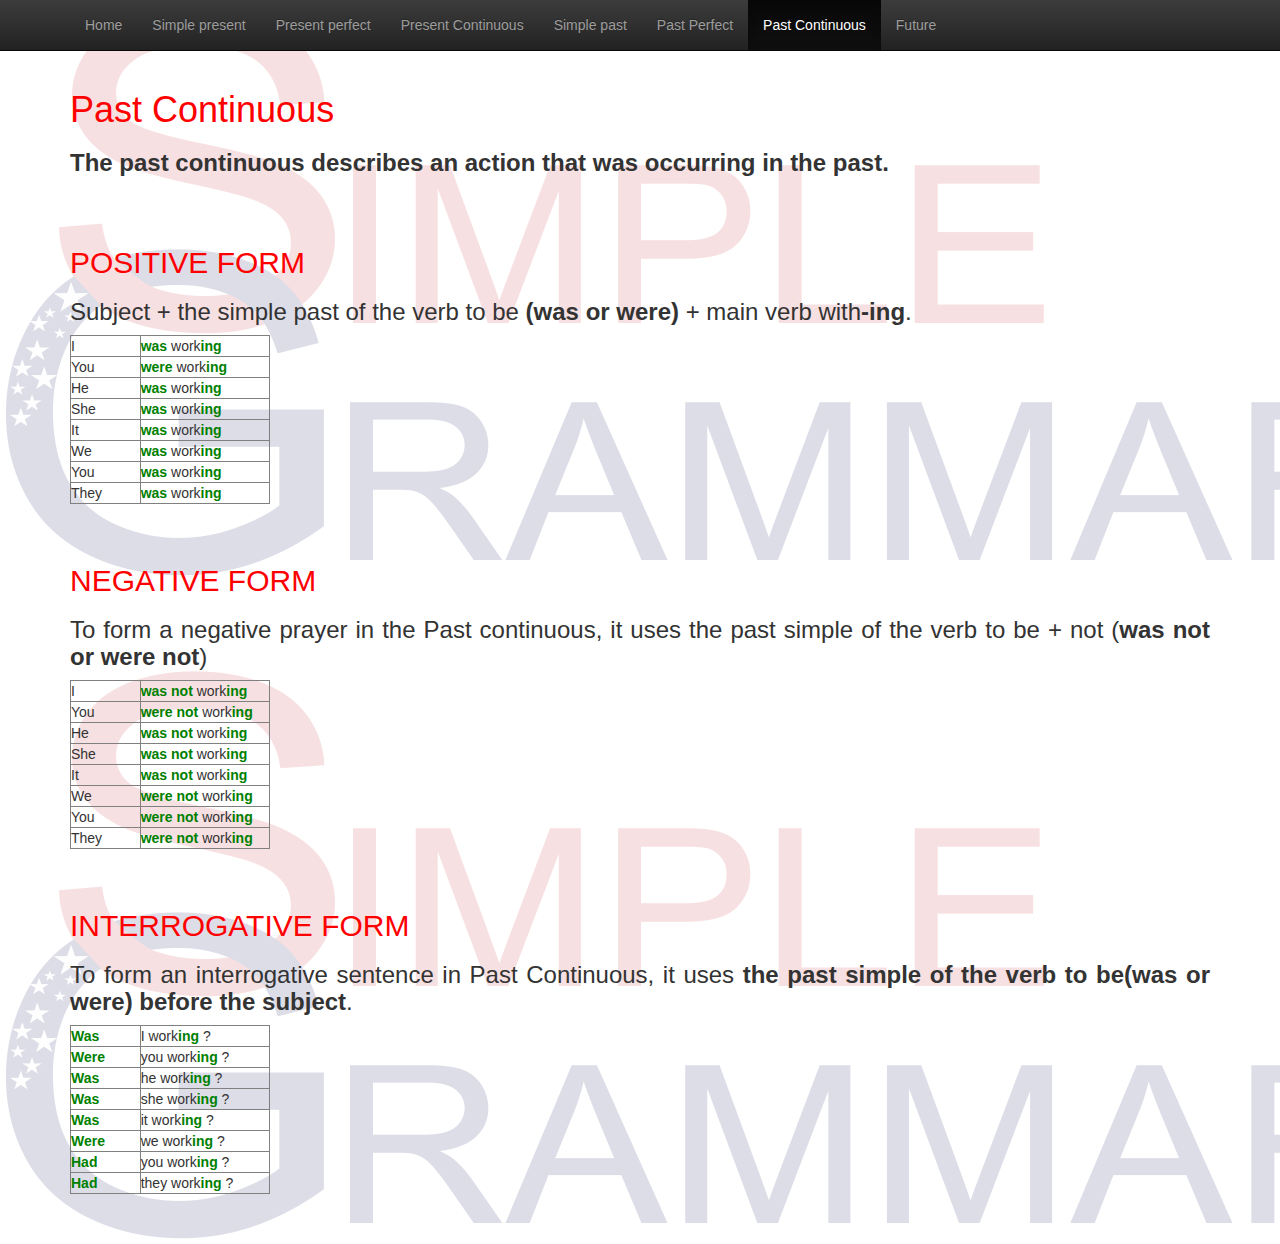
<file: PastContinuous.html>
<!DOCTYPE html>
<html lang="en"><head>
<meta http-equiv="content-type" content="text/html; charset=UTF-8">
    <meta charset="utf-8">
    <meta http-equiv="X-UA-Compatible" content="IE=edge">
    <meta name="viewport" content="width=device-width, initial-scale=1">
    <meta name="description" content="">
    <meta name="author" content="">
    <link rel="icon" href="http://getbootstrap.com/favicon.ico">

    <title>Simple Grammar</title>

    <link href="Theme%20Template%20for%20Bootstrap_arquivos/bootstrap.css" rel="stylesheet">
    <link href="Theme%20Template%20for%20Bootstrap_arquivos/bootstrap-theme.css" rel="stylesheet">
    <link href="Theme%20Template%20for%20Bootstrap_arquivos/ie10-viewport-bug-workaround.css" rel="stylesheet">
    <link href="Theme%20Template%20for%20Bootstrap_arquivos/theme.css" rel="stylesheet">
    <script src="Theme%20Template%20for%20Bootstrap_arquivos/ie-emulation-modes-warning.js"></script>
  </head>

  <body role="document"  background="logotipo1.png" bgproperties="fixed">

    <nav class="navbar navbar-inverse navbar-fixed-top">
      <div class="container">
        <div class="navbar-header">
          <button type="button" class="navbar-toggle collapsed" data-toggle="collapse" data-target="#navbar" aria-expanded="false" aria-controls="navbar">
            <span class="sr-only">Toggle navigation</span>
            <span class="icon-bar"></span>
            <span class="icon-bar"></span>
            <span class="icon-bar"></span>
          </button>
        </div>
        <div id="navbar" class="navbar-collapse collapse">
           <ul class="nav navbar-nav">
            <li><a href="index.html">Home</a></li>
            <li><a href="SimplePresent.html">Simple present</a></li>
            <li><a href="PresentPerfect.html">Present perfect</a></li>
			<li><a href="PresentContinuous.html">Present Continuous</a></li>
			<li><a href="SimplePast.html">Simple past</a></li>
			<li><a href="PastPerfect.html">Past Perfect</a></li>
			<li class="active"><a href="PastContinuous.html">Past Continuous</a></li>
			<li><a href="Future.html">Future</a></li>
          </ul>
        </div>
      </div>
    </nav>

	<div class="container theme-showcase" role="main">
		<h1><font color="#FF0000">Past Continuous </font></h1>
        <h3><p align="justify"><b>The past continuous describes an action that was occurring in the past.</b> </p> </h3> <br><br>
		
		<h2><font color="#FF0000">POSITIVE FORM </font></h2>
		<h3><p align="justify">Subject + the simple past of the verb to be <strong>(was or were) </strong>+ main verb with<strong>-ing</strong>.</p></h3>
		
		<table width="200" border="1">
              <tr>
                <td width="70">I</td>
                <td width="130"><font color="green"><strong>was</strong></font> work<font color="green"><strong>ing </strong></font></td>
              </tr>
              <tr>
                <td>You</td>
                <td><font color="green"><strong>were</strong></font> work<font color="green"><strong>ing </strong></font></td>
              </tr>
              <tr>
                <td>He</td>
                <td><font color="green"><strong>was</strong></font> work<font color="green"><strong>ing </strong></font></td>
              </tr>
              <tr>
                <td>She</td>
                <td><font color="green"><strong>was </strong></font> work<font color="green"><strong>ing </strong></font></td>
              </tr>
              <tr>
                <td>It</td>
                <td><font color="green"><strong>was </strong></font> work<font color="green"><strong>ing</strong></font></td>
              </tr>
              <tr>
                <td>We</td>
                <td><font color="green"><strong>was </strong></font> work<font color="green"><strong>ing </strong></font></td>
              </tr>
              <tr>
                <td>You</td>
                <td><font color="green"><strong>was </strong></font> work<font color="green"><strong>ing </strong></font></td>
              </tr>
              <tr>
                <td>They</td>
                <td><font color="green"><strong>was </strong></font> work<font color="green"><strong>ing </strong></font></td>
              </tr>
            </table> <br> <br>
			
			
			
			<h2><font color="#FF0000">NEGATIVE FORM </font></h2>
            <h3><p align="justify">To form a negative prayer in the Past continuous, it uses the past simple of the verb to be + not (<strong>was not or were not</strong>)</h3>
			
			<table width="200" border="1">
              <tr>
                <td width="70">I</td>
                <td width="130"><font color="green"><strong>was not</strong></font> work<font color="green"><strong>ing </strong></font></td>
              </tr>
              <tr>
                <td>You</td>
                <td><font color="green"><strong>were not</strong></font> work<font color="green"><strong>ing </strong></font></td>
              </tr>
              <tr>
                <td>He</td>
                <td><font color="green"><strong>was not</strong></font> work<font color="green"><strong>ing </strong></font></td>
              </tr>
              <tr>
                <td>She</td>
                <td><font color="green"><strong>was not</strong></font> work<font color="green"><strong>ing </strong></font></td>
              </tr>
              <tr>
                <td>It</td>
                <td><font color="green"><strong>was not</strong></font> work<font color="green"><strong>ing</strong></font></td>
              </tr>
              <tr>
                <td>We</td>
                <td><font color="green"><strong>were not </strong></font> work<font color="green"><strong>ing </strong></font></td>
              </tr>
              <tr>
                <td>You</td>
                <td><font color="green"><strong>were not </strong></font> work<font color="green"><strong>ing </strong></font></td>
              </tr>
              <tr>
                <td>They</td>
                <td><font color="green"><strong>were not </strong></font> work<font color="green"><strong>ing </strong></font></td>
              </tr>
            </table> <br> <br>
			
			
			
			<h2><font color="#FF0000">INTERROGATIVE FORM </font></h2>
			<h3><p align="justify">To form an interrogative sentence in Past Continuous, it uses <strong>the past simple of the verb to be(was or were) before the subject</strong>.</p></h3> 
			
			<table width="200" border="1">
              <tr>
                <td width="70"><font color="green"><strong>Was</strong></font></td>
                <td width="130"> I work<font color="green"><strong>ing </strong></font>?</td>
              </tr>
              <tr>
                <td><font color="green"><strong>Were</strong></font></td>
                <td> you work<font color="green"><strong>ing </strong></font>?</td>
              </tr>
              <tr>
                <td><font color="green"><strong>Was</strong></font></td>
                <td> he work<font color="green"><strong>ing </strong></font>?</td>
              </tr>
              <tr>
                <td><font color="green"><strong>Was</strong></font></td>
                <td> she work<font color="green"><strong>ing </strong></font>?</td>
              </tr>
              <tr>
                <td><font color="green"><strong>Was</strong></font></td>
                <td> it work<font color="green"><strong>ing </strong></font>?</td>
              </tr>
              <tr>
                <td><font color="green"><strong>Were</strong></font></td>
                <td> we work<font color="green"><strong>ing </strong></font>?</td>
              </tr>
              <tr>
                <td><font color="green"><strong>Had</strong></font></td>
                <td> you work<font color="green"><strong>ing </strong></font>?</td>
              </tr>
              <tr>
                <td><font color="green"><strong>Had</strong></font></td>
                <td> they work<font color="green"><strong>ing </strong></font>?</td>
              </tr>
            </table> <br> 
    </div> 
    <script src="Theme%20Template%20for%20Bootstrap_arquivos/jquery.js"></script>
    <script>window.jQuery || document.write('<script src="../../assets/js/vendor/jquery.min.js"><\/script>')</script>
    <script src="Theme%20Template%20for%20Bootstrap_arquivos/bootstrap.js"></script>
    <script src="Theme%20Template%20for%20Bootstrap_arquivos/docs.js"></script>
    <script src="Theme%20Template%20for%20Bootstrap_arquivos/ie10-viewport-bug-workaround.js"></script>
  

<div data-original-title="Copy to clipboard" title="" style="position: absolute; left: 0px; top: -9999px; width: 15px; height: 15px; z-index: 999999999;" class="global-zeroclipboard-container" id="global-zeroclipboard-html-bridge">      <object classid="clsid:d27cdb6e-ae6d-11cf-96b8-444553540000" id="global-zeroclipboard-flash-bridge" height="100%" width="100%">         <param name="movie" value="/assets/flash/ZeroClipboard.swf?noCache=1462903833211">         <param name="allowScriptAccess" value="sameDomain">         <param name="scale" value="exactfit">         <param name="loop" value="false">         <param name="menu" value="false">         <param name="quality" value="best">         <param name="bgcolor" value="#ffffff">         <param name="wmode" value="transparent">         <param name="flashvars" value="trustedOrigins=getbootstrap.com%2C%2F%2Fgetbootstrap.com%2Chttp%3A%2F%2Fgetbootstrap.com">         <embed src="Theme%20Template%20for%20Bootstrap_arquivos/ZeroClipboard.swf" loop="false" menu="false" quality="best" bgcolor="#ffffff" name="global-zeroclipboard-flash-bridge" allowscriptaccess="sameDomain" allowfullscreen="false" type="application/x-shockwave-flash" wmode="transparent" pluginspage="http://www.macromedia.com/go/getflashplayer" flashvars="trustedOrigins=getbootstrap.com%2C%2F%2Fgetbootstrap.com%2Chttp%3A%2F%2Fgetbootstrap.com" scale="exactfit" height="100%" width="100%">                </object></div><svg style="display: none; visibility: hidden; position: absolute; top: -100%; left: -100%;" preserveAspectRatio="none" viewBox="0 0 1140 500" height="500" width="1140" xmlns="http://www.w3.org/2000/svg"><defs><style type="text/css"></style></defs><text style="font-weight:bold;font-size:57pt;font-family:Arial, Helvetica, Open Sans, sans-serif" y="57" x="0">Thirdslide</text></svg><svg style="display: none; visibility: hidden; position: absolute; top: -100%; left: -100%;" preserveAspectRatio="none" viewBox="0 0 1140 500" height="500" width="1140"><defs><style type="text/css"></style></defs><text style="font-weight:bold;font-size:57pt;font-family:Arial, Helvetica, Open Sans, sans-serif" y="57" x="0">Thirdslide</text></svg></body></html>
</file>
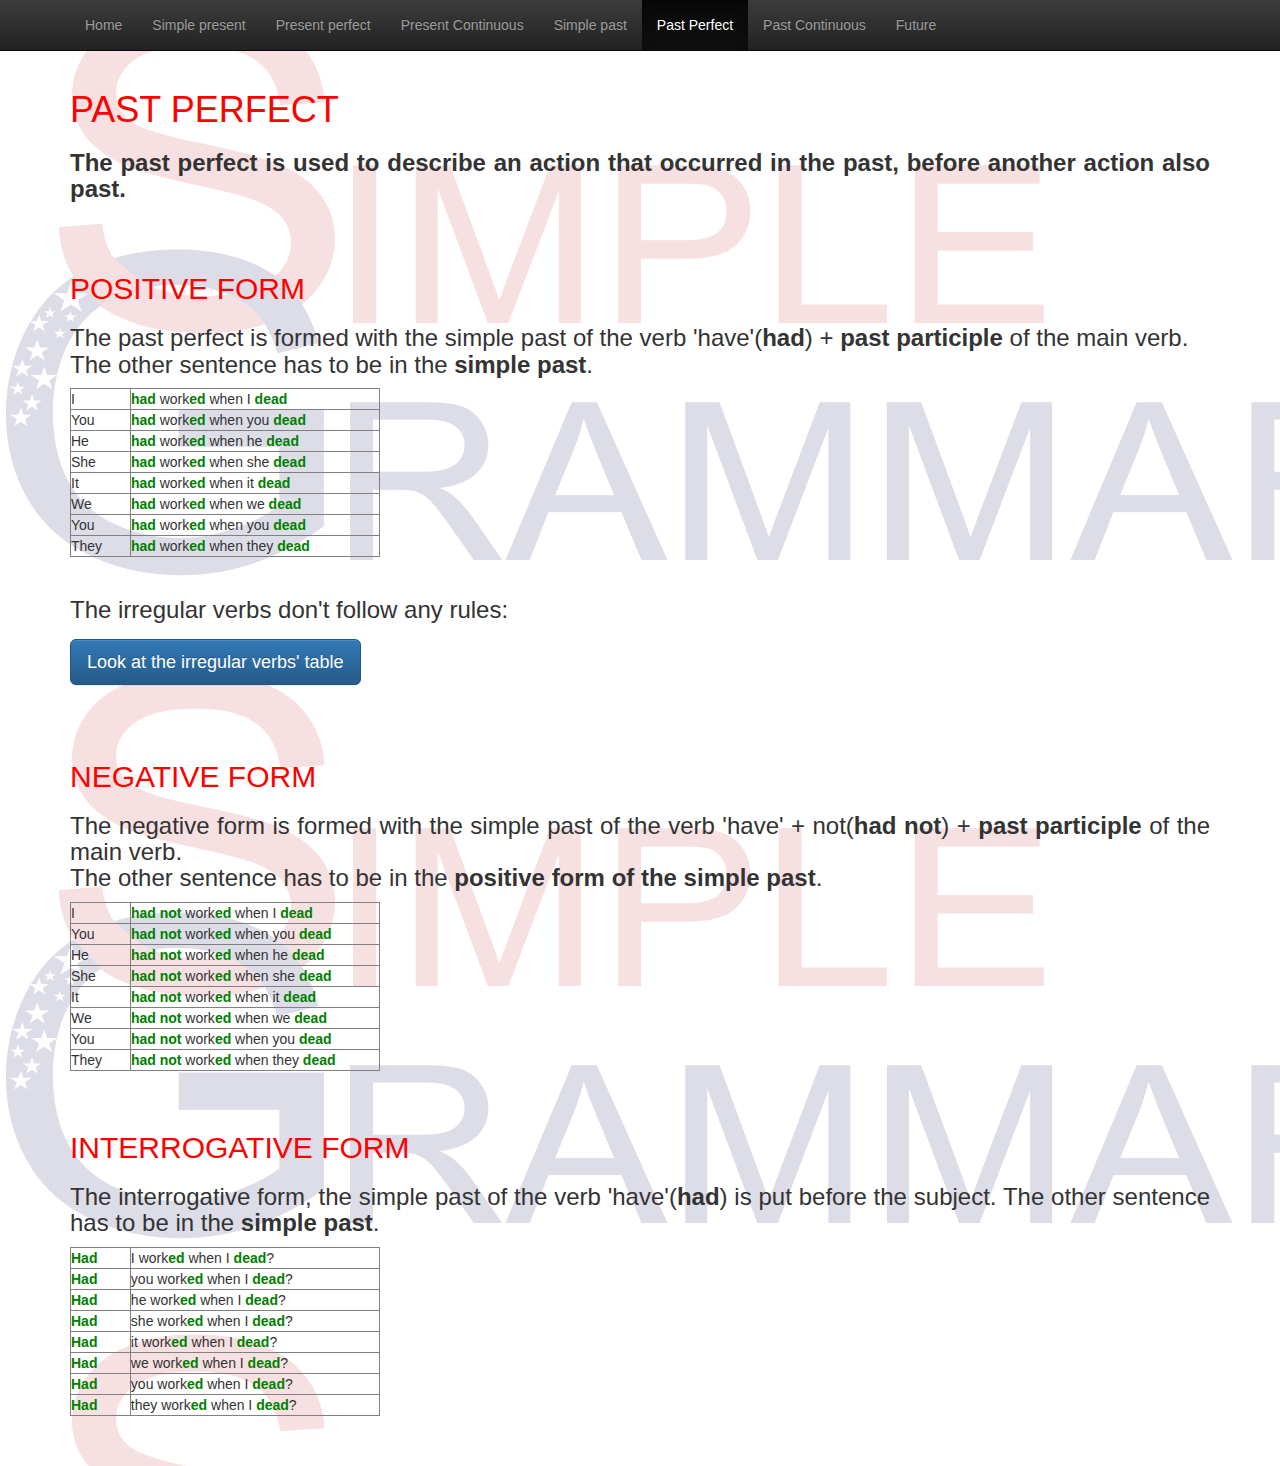
<file: PastPerfect.html>
<!DOCTYPE html>
<html lang="en"><head>
<meta http-equiv="content-type" content="text/html; charset=UTF-8">
    <meta charset="utf-8">
    <meta http-equiv="X-UA-Compatible" content="IE=edge">
    <meta name="viewport" content="width=device-width, initial-scale=1">
    <meta name="description" content="">
    <meta name="author" content="">
    <link rel="icon" href="http://getbootstrap.com/favicon.ico">

    <title>Simple Grammar</title>

    <link href="Theme%20Template%20for%20Bootstrap_arquivos/bootstrap.css" rel="stylesheet">
    <link href="Theme%20Template%20for%20Bootstrap_arquivos/bootstrap-theme.css" rel="stylesheet">
    <link href="Theme%20Template%20for%20Bootstrap_arquivos/ie10-viewport-bug-workaround.css" rel="stylesheet">
    <link href="Theme%20Template%20for%20Bootstrap_arquivos/theme.css" rel="stylesheet">
    <script src="Theme%20Template%20for%20Bootstrap_arquivos/ie-emulation-modes-warning.js"></script>

  </head>

  <body role="document"  background="logotipo1.png" bgproperties="fixed">

    <nav class="navbar navbar-inverse navbar-fixed-top">
      <div class="container">
        <div class="navbar-header">
          <button type="button" class="navbar-toggle collapsed" data-toggle="collapse" data-target="#navbar" aria-expanded="false" aria-controls="navbar">
            <span class="sr-only">Toggle navigation</span>
            <span class="icon-bar"></span>
            <span class="icon-bar"></span>
            <span class="icon-bar"></span>
          </button>
        </div>
        <div id="navbar" class="navbar-collapse collapse">
           <ul class="nav navbar-nav">
            <li><a href="index.html">Home</a></li>
            <li><a href="SimplePresent.html">Simple present</a></li>
            <li><a href="PresentPerfect.html">Present perfect</a></li>
			<li><a href="PresentContinuous.html">Present Continuous</a></li>
			<li><a href="SimplePast.html">Simple past</a></li>
			<li class="active"><a href="PastPerfect.html">Past Perfect</a></li>
			<li><a href="PastContinuous.html">Past Continuous</a></li>
			<li><a href="Future.html">Future</a></li>
          </ul>
        </div>
      </div>
    </nav>

	<div class="container theme-showcase" role="main">
		<h1><font color="#FF0000">PAST PERFECT </font></h1>
        <h3><p align="justify"><b>The past perfect is used to describe an action that occurred in the past, before another action also past.</b> </p> </h3> <br><br>
		
		<h2><font color="#FF0000">POSITIVE FORM </font></h2>
		<h3><p align="justify">The past perfect is formed with the simple past of the verb 'have'(<strong>had</strong>) + <strong>past participle</strong> of the main verb.<br> 
								The other sentence has to be in the <strong>simple past</strong>.</p></h3>
		
		<table width="310" border="1">
              <tr>
                <td width="60">I</td>
                <td width="250"><font color="green"><strong>had</strong></font> work<font color="green"><strong>ed </strong></font>when I <font color="green"><strong>dead</strong></font></td>
              </tr>
              <tr>
                <td>You</td>
                <td><font color="green"><strong>had</strong></font> work<font color="green"><strong>ed </strong></font>when you <font color="green"><strong>dead</strong></font></td>
              </tr>
              <tr>
                <td>He</td>
                <td><font color="green"><strong>had</strong></font> work<font color="green"><strong>ed </strong></font>when he <font color="green"><strong>dead</strong></font></td>
              </tr>
              <tr>
                <td>She</td>
                <td><font color="green"><strong>had</strong></font> work<font color="green"><strong>ed </strong></font>when she <font color="green"><strong>dead</strong></font></td>
              </tr>
              <tr>
                <td>It</td>
                <td><font color="green"><strong>had</strong></font> work<font color="green"><strong>ed </strong></font>when it <font color="green"><strong>dead</strong></font></td>
              </tr>
              <tr>
                <td>We</td>
                <td><font color="green"><strong>had</strong></font> work<font color="green"><strong>ed </strong></font>when we <font color="green"><strong>dead</strong></font></td>
              </tr>
              <tr>
                <td>You</td>
                <td><font color="green"><strong>had</strong></font> work<font color="green"><strong>ed </strong></font>when you <font color="green"><strong>dead</strong></font></td>
              </tr>
              <tr>
                <td>They</td>
                <td><font color="green"><strong>had</strong></font> work<font color="green"><strong>ed </strong></font>when they <font color="green"><strong>dead</strong></font></td>
              </tr>
            </table> <br> 
			<h3> The irregular verbs don't follow any rules:</h3>
			<p>
				<a href="IrregularVerbs.html" button type="button" class="btn btn-lg btn-primary">Look at the irregular verbs' table </a>
			</p><br><br>

						
			
			
			<h2><font color="#FF0000">NEGATIVE FORM </font></h2>
            <h3><p align="justify">The negative form is formed with the simple past of the verb 'have' + not(<strong>had not</strong>) + <strong>past participle</strong> of the main verb.<br> 
								The other sentence has to be in the <strong>positive form of the simple past</strong>.</p></h3>
		
		<table width="310" border="1">
              <tr>
                <td width="60">I</td>
                <td width="250"><font color="green"><strong>had not</strong></font> work<font color="green"><strong>ed </strong></font>when I <font color="green"><strong>dead</strong></font></td>
              </tr>
              <tr>
                <td>You</td>
                <td><font color="green"><strong>had not</strong></font> work<font color="green"><strong>ed </strong></font>when you <font color="green"><strong>dead</strong></font></td>
              </tr>
              <tr>
                <td>He</td>
                <td><font color="green"><strong>had not</strong></font> work<font color="green"><strong>ed </strong></font>when he <font color="green"><strong>dead</strong></font></td>
              </tr>
              <tr>
                <td>She</td>
                <td><font color="green"><strong>had not</strong></font> work<font color="green"><strong>ed </strong></font>when she <font color="green"><strong>dead</strong></font></td>
              </tr>
              <tr>
                <td>It</td>
                <td><font color="green"><strong>had not</strong></font> work<font color="green"><strong>ed </strong></font>when it <font color="green"><strong>dead</strong></font></td>
              </tr>
              <tr>
                <td>We</td>
                <td><font color="green"><strong>had not</strong></font> work<font color="green"><strong>ed </strong></font>when we <font color="green"><strong>dead</strong></font></td>
              </tr>
              <tr>
                <td>You</td>
                <td><font color="green"><strong>had not</strong></font> work<font color="green"><strong>ed </strong></font>when you <font color="green"><strong>dead</strong></font></td>
              </tr>
              <tr>
                <td>They</td>
                <td><font color="green"><strong>had not</strong></font> work<font color="green"><strong>ed </strong></font>when they <font color="green"><strong>dead</strong></font></td>
              </tr>
            </table> <br> <br>
			
			
			
			<h2><font color="#FF0000">INTERROGATIVE FORM </font></h2>
			<h3><p align="justify">The interrogative form, the simple past of the verb 'have'(<strong>had</strong>) is put before the subject. 
								The other sentence has to be in the <strong>simple past</strong>.</p></h3>
		
		<table width="310" border="1">
              <tr>
                <td width="60"><font color="green"><strong>Had</strong></font></td>
                <td width="250"> I work<font color="green"><strong>ed </strong></font>when I <font color="green"><strong>dead</strong></font>?</td>
              </tr>
              <tr>
                <td><font color="green"><strong>Had</strong></font></td>
                <td width="116"> you work<font color="green"><strong>ed </strong></font>when I <font color="green"><strong>dead</strong></font>?</td>
              </tr>
              <tr>
                <td><font color="green"><strong>Had</strong></font></td>
                <td width="116"> he work<font color="green"><strong>ed </strong></font>when I <font color="green"><strong>dead</strong></font>?</td>
              </tr>
              <tr>
                <td><font color="green"><strong>Had</strong></font></td>
                <td width="116"> she work<font color="green"><strong>ed </strong></font>when I <font color="green"><strong>dead</strong></font>?</td>
              </tr>
              <tr>
                <td><font color="green"><strong>Had</strong></font></td>
                <td width="116"> it work<font color="green"><strong>ed </strong></font>when I <font color="green"><strong>dead</strong></font>?</td>
              </tr>
              <tr>
                <td><font color="green"><strong>Had</strong></font></td>
                <td width="116"> we work<font color="green"><strong>ed </strong></font>when I <font color="green"><strong>dead</strong></font>?</td>
              </tr>
              <tr>
                <td><font color="green"><strong>Had</strong></font></td>
                <td width="116"> you work<font color="green"><strong>ed </strong></font>when I <font color="green"><strong>dead</strong></font>?</td>
              </tr>
              <tr>
                <td><font color="green"><strong>Had</strong></font></td>
                <td width="116"> they work<font color="green"><strong>ed </strong></font>when I <font color="green"><strong>dead</strong></font>?</td>
              </tr>
            </table> <br> 
			
    </div> 
    <script src="Theme%20Template%20for%20Bootstrap_arquivos/jquery.js"></script>
    <script>window.jQuery || document.write('<script src="../../assets/js/vendor/jquery.min.js"><\/script>')</script>
    <script src="Theme%20Template%20for%20Bootstrap_arquivos/bootstrap.js"></script>
    <script src="Theme%20Template%20for%20Bootstrap_arquivos/docs.js"></script>
    <script src="Theme%20Template%20for%20Bootstrap_arquivos/ie10-viewport-bug-workaround.js"></script>
  

<div data-original-title="Copy to clipboard" title="" style="position: absolute; left: 0px; top: -9999px; width: 15px; height: 15px; z-index: 999999999;" class="global-zeroclipboard-container" id="global-zeroclipboard-html-bridge">      <object classid="clsid:d27cdb6e-ae6d-11cf-96b8-444553540000" id="global-zeroclipboard-flash-bridge" height="100%" width="100%">         <param name="movie" value="/assets/flash/ZeroClipboard.swf?noCache=1462903833211">         <param name="allowScriptAccess" value="sameDomain">         <param name="scale" value="exactfit">         <param name="loop" value="false">         <param name="menu" value="false">         <param name="quality" value="best">         <param name="bgcolor" value="#ffffff">         <param name="wmode" value="transparent">         <param name="flashvars" value="trustedOrigins=getbootstrap.com%2C%2F%2Fgetbootstrap.com%2Chttp%3A%2F%2Fgetbootstrap.com">         <embed src="Theme%20Template%20for%20Bootstrap_arquivos/ZeroClipboard.swf" loop="false" menu="false" quality="best" bgcolor="#ffffff" name="global-zeroclipboard-flash-bridge" allowscriptaccess="sameDomain" allowfullscreen="false" type="application/x-shockwave-flash" wmode="transparent" pluginspage="http://www.macromedia.com/go/getflashplayer" flashvars="trustedOrigins=getbootstrap.com%2C%2F%2Fgetbootstrap.com%2Chttp%3A%2F%2Fgetbootstrap.com" scale="exactfit" height="100%" width="100%">                </object></div><svg style="display: none; visibility: hidden; position: absolute; top: -100%; left: -100%;" preserveAspectRatio="none" viewBox="0 0 1140 500" height="500" width="1140" xmlns="http://www.w3.org/2000/svg"><defs><style type="text/css"></style></defs><text style="font-weight:bold;font-size:57pt;font-family:Arial, Helvetica, Open Sans, sans-serif" y="57" x="0">Thirdslide</text></svg><svg style="display: none; visibility: hidden; position: absolute; top: -100%; left: -100%;" preserveAspectRatio="none" viewBox="0 0 1140 500" height="500" width="1140"><defs><style type="text/css"></style></defs><text style="font-weight:bold;font-size:57pt;font-family:Arial, Helvetica, Open Sans, sans-serif" y="57" x="0">Thirdslide</text></svg></body></html>
</file>
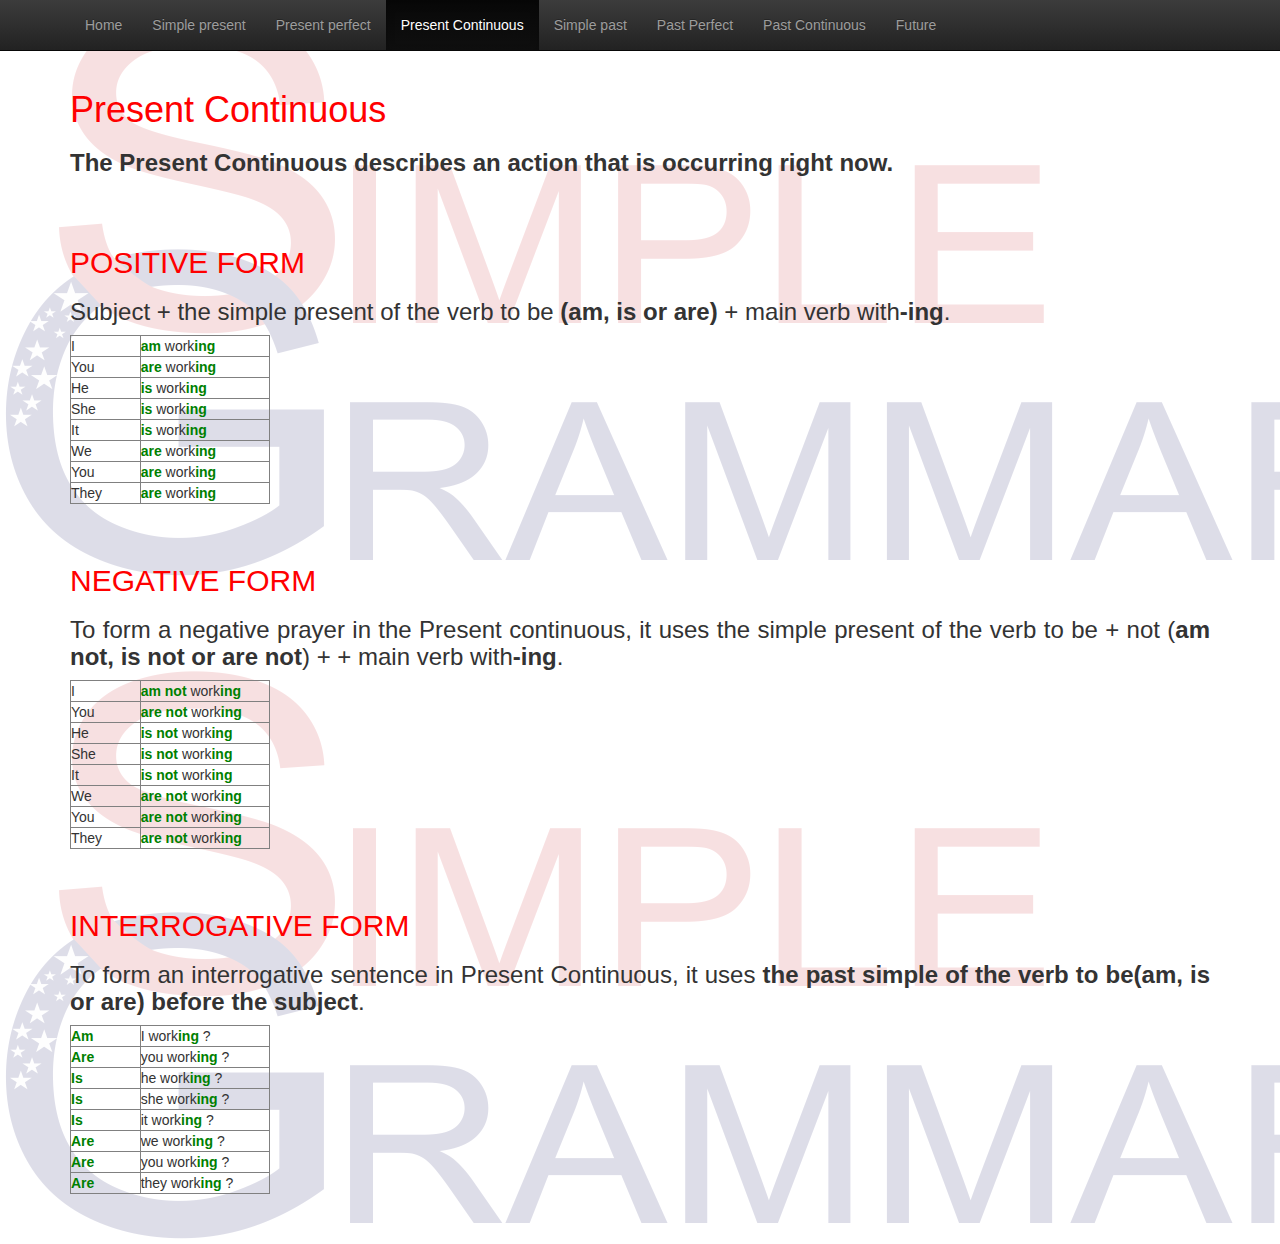
<file: PresentContinuous.html>
<!DOCTYPE html>
<html lang="en"><head>
<meta http-equiv="content-type" content="text/html; charset=UTF-8">
    <meta charset="utf-8">
    <meta http-equiv="X-UA-Compatible" content="IE=edge">
    <meta name="viewport" content="width=device-width, initial-scale=1">
    <meta name="description" content="">
    <meta name="author" content="">
    <link rel="icon" href="http://getbootstrap.com/favicon.ico">

    <title>Simple Grammar</title>
    <link href="Theme%20Template%20for%20Bootstrap_arquivos/bootstrap.css" rel="stylesheet">
    <link href="Theme%20Template%20for%20Bootstrap_arquivos/bootstrap-theme.css" rel="stylesheet">
    <link href="Theme%20Template%20for%20Bootstrap_arquivos/ie10-viewport-bug-workaround.css" rel="stylesheet">
    <link href="Theme%20Template%20for%20Bootstrap_arquivos/theme.css" rel="stylesheet">
    <script src="Theme%20Template%20for%20Bootstrap_arquivos/ie-emulation-modes-warning.js"></script>
  </head>

  <body role="document"  background="logotipo1.png" bgproperties="fixed">

    <nav class="navbar navbar-inverse navbar-fixed-top">
      <div class="container">
        <div class="navbar-header">
          <button type="button" class="navbar-toggle collapsed" data-toggle="collapse" data-target="#navbar" aria-expanded="false" aria-controls="navbar">
            <span class="sr-only">Toggle navigation</span>
            <span class="icon-bar"></span>
            <span class="icon-bar"></span>
            <span class="icon-bar"></span>
          </button>
        </div>
        <div id="navbar" class="navbar-collapse collapse">
           <ul class="nav navbar-nav">
            <li><a href="index.html">Home</a></li>
            <li><a href="SimplePresent.html">Simple present</a></li>
            <li><a href="PresentPerfect.html">Present perfect</a></li>
			<li class="active"><a href="PresentContinuous.html">Present Continuous</a></li>
			<li><a href="SimplePast.html">Simple past</a></li>
			<li><a href="PastPerfect.html">Past Perfect</a></li>
			<li><a href="PastContinuous.html">Past Continuous</a></li>
			<li><a href="Future.html">Future</a></li>
          </ul>
        </div>
      </div>
    </nav>

	<div class="container theme-showcase" role="main">
		<h1><font color="#FF0000">Present Continuous </font></h1>
        <h3><p align="justify"><b>The Present Continuous describes an action that is occurring right now.</b> </p> </h3> <br><br>
		
		<h2><font color="#FF0000">POSITIVE FORM </font></h2>
		<h3><p align="justify">Subject + the simple present of the verb to be <strong>(am, is or are) </strong>+ main verb with<strong>-ing</strong>.</p></h3>
		
		<table width="200" border="1">
              <tr>
                <td width="70">I</td>
                <td width="130"><font color="green"><strong>am</strong></font> work<font color="green"><strong>ing </strong></font></td>
              </tr>
              <tr>
                <td>You</td>
                <td><font color="green"><strong>are</strong></font> work<font color="green"><strong>ing </strong></font></td>
              </tr>
              <tr>
                <td>He</td>
                <td><font color="green"><strong>is</strong></font> work<font color="green"><strong>ing </strong></font></td>
              </tr>
              <tr>
                <td>She</td>
                <td><font color="green"><strong>is </strong></font> work<font color="green"><strong>ing </strong></font></td>
              </tr>
              <tr>
                <td>It</td>
                <td><font color="green"><strong>is </strong></font> work<font color="green"><strong>ing</strong></font></td>
              </tr>
              <tr>
                <td>We</td>
                <td><font color="green"><strong>are </strong></font> work<font color="green"><strong>ing </strong></font></td>
              </tr>
              <tr>
                <td>You</td>
                <td><font color="green"><strong>are </strong></font> work<font color="green"><strong>ing </strong></font></td>
              </tr>
              <tr>
                <td>They</td>
                <td><font color="green"><strong>are </strong></font> work<font color="green"><strong>ing </strong></font></td>
              </tr>
            </table> <br> <br>
			
			
			
			<h2><font color="#FF0000">NEGATIVE FORM </font></h2>
            <h3><p align="justify">To form a negative prayer in the Present continuous, it uses the simple present of the verb to be + not (<strong>am not, is not or are not</strong>) + </strong>+ main verb with<strong>-ing</strong>.</p></h3>
			
			<table width="200" border="1">
              <tr>
                <td width="70">I</td>
                <td width="130"><font color="green"><strong>am not</strong></font> work<font color="green"><strong>ing </strong></font></td>
              </tr>
              <tr>
                <td>You</td>
                <td><font color="green"><strong>are not</strong></font> work<font color="green"><strong>ing </strong></font></td>
              </tr>
              <tr>
                <td>He</td>
                <td><font color="green"><strong>is not</strong></font> work<font color="green"><strong>ing </strong></font></td>
              </tr>
              <tr>
                <td>She</td>
                <td><font color="green"><strong>is not </strong></font> work<font color="green"><strong>ing </strong></font></td>
              </tr>
              <tr>
                <td>It</td>
                <td><font color="green"><strong>is not </strong></font> work<font color="green"><strong>ing</strong></font></td>
              </tr>
              <tr>
                <td>We</td>
                <td><font color="green"><strong>are not </strong></font> work<font color="green"><strong>ing </strong></font></td>
              </tr>
              <tr>
                <td>You</td>
                <td><font color="green"><strong>are not </strong></font> work<font color="green"><strong>ing </strong></font></td>
              </tr>
              <tr>
                <td>They</td>
                <td><font color="green"><strong>are not </strong></font> work<font color="green"><strong>ing </strong></font></td>
              </tr>
            </table> <br> <br>
			
			
			
			<h2><font color="#FF0000">INTERROGATIVE FORM </font></h2>
			<h3><p align="justify">To form an interrogative sentence in Present Continuous, it uses <strong>the past simple of the verb to be(am, is or are) before the subject</strong>.</p></h3> 
			
			<table width="200" border="1">
              <tr>
                <td width="70"><font color="green"><strong>Am</strong></font></td>
                <td width="130"> I work<font color="green"><strong>ing </strong></font>?</td>
              </tr>
              <tr>
                <td><font color="green"><strong>Are</strong></font></td>
                <td width="116"> you work<font color="green"><strong>ing </strong></font>?</td>
              </tr>
              <tr>
                <td><font color="green"><strong>Is</strong></font></td>
                <td width="116"> he work<font color="green"><strong>ing </strong></font>?</td>
              </tr>
              <tr>
                <td><font color="green"><strong>Is</strong></font></td>
                <td width="116"> she work<font color="green"><strong>ing </strong></font>?</td>
              </tr>
              <tr>
                <td><font color="green"><strong>Is</strong></font></td>
                <td width="116"> it work<font color="green"><strong>ing </strong></font>?</td>
              </tr>
              <tr>
                <td><font color="green"><strong>Are</strong></font></td>
                <td width="116"> we work<font color="green"><strong>ing </strong></font>?</td>
              </tr>
              <tr>
                <td><font color="green"><strong>Are</strong></font></td>
                <td width="116"> you work<font color="green"><strong>ing </strong></font>?</td>
              </tr>
              <tr>
                <td><font color="green"><strong>Are</strong></font></td>
                <td width="116"> they work<font color="green"><strong>ing </strong></font>?</td>
              </tr>
            </table> <br> 
    </div> 
    <script src="Theme%20Template%20for%20Bootstrap_arquivos/jquery.js"></script>
    <script>window.jQuery || document.write('<script src="../../assets/js/vendor/jquery.min.js"><\/script>')</script>
    <script src="Theme%20Template%20for%20Bootstrap_arquivos/bootstrap.js"></script>
    <script src="Theme%20Template%20for%20Bootstrap_arquivos/docs.js"></script>
    <script src="Theme%20Template%20for%20Bootstrap_arquivos/ie10-viewport-bug-workaround.js"></script>
  

<div data-original-title="Copy to clipboard" title="" style="position: absolute; left: 0px; top: -9999px; width: 15px; height: 15px; z-index: 999999999;" class="global-zeroclipboard-container" id="global-zeroclipboard-html-bridge">      <object classid="clsid:d27cdb6e-ae6d-11cf-96b8-444553540000" id="global-zeroclipboard-flash-bridge" height="100%" width="100%">         <param name="movie" value="/assets/flash/ZeroClipboard.swf?noCache=1462903833211">         <param name="allowScriptAccess" value="sameDomain">         <param name="scale" value="exactfit">         <param name="loop" value="false">         <param name="menu" value="false">         <param name="quality" value="best">         <param name="bgcolor" value="#ffffff">         <param name="wmode" value="transparent">         <param name="flashvars" value="trustedOrigins=getbootstrap.com%2C%2F%2Fgetbootstrap.com%2Chttp%3A%2F%2Fgetbootstrap.com">         <embed src="Theme%20Template%20for%20Bootstrap_arquivos/ZeroClipboard.swf" loop="false" menu="false" quality="best" bgcolor="#ffffff" name="global-zeroclipboard-flash-bridge" allowscriptaccess="sameDomain" allowfullscreen="false" type="application/x-shockwave-flash" wmode="transparent" pluginspage="http://www.macromedia.com/go/getflashplayer" flashvars="trustedOrigins=getbootstrap.com%2C%2F%2Fgetbootstrap.com%2Chttp%3A%2F%2Fgetbootstrap.com" scale="exactfit" height="100%" width="100%">                </object></div><svg style="display: none; visibility: hidden; position: absolute; top: -100%; left: -100%;" preserveAspectRatio="none" viewBox="0 0 1140 500" height="500" width="1140" xmlns="http://www.w3.org/2000/svg"><defs><style type="text/css"></style></defs><text style="font-weight:bold;font-size:57pt;font-family:Arial, Helvetica, Open Sans, sans-serif" y="57" x="0">Thirdslide</text></svg><svg style="display: none; visibility: hidden; position: absolute; top: -100%; left: -100%;" preserveAspectRatio="none" viewBox="0 0 1140 500" height="500" width="1140"><defs><style type="text/css"></style></defs><text style="font-weight:bold;font-size:57pt;font-family:Arial, Helvetica, Open Sans, sans-serif" y="57" x="0">Thirdslide</text></svg></body></html>
</file>
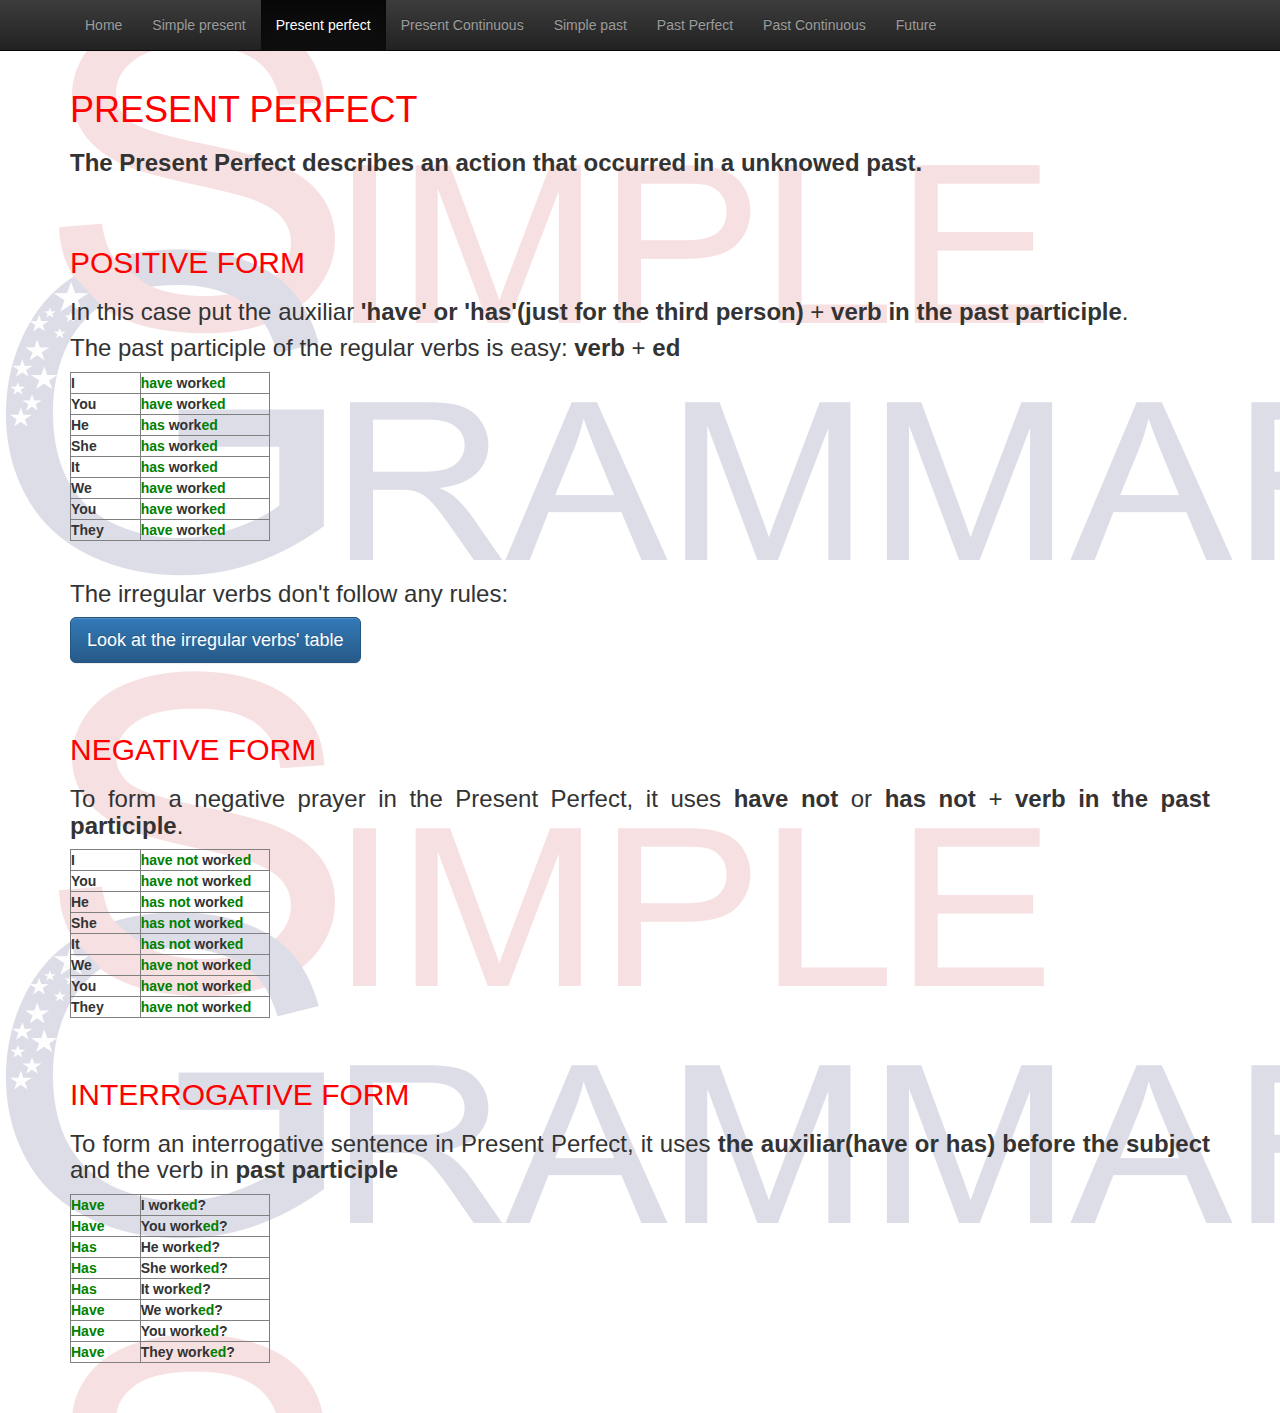
<file: PresentPerfect.html>
<!DOCTYPE html>
<html lang="en"><head>
<meta http-equiv="content-type" content="text/html; charset=UTF-8">
    <meta charset="utf-8">
    <meta http-equiv="X-UA-Compatible" content="IE=edge">
    <meta name="viewport" content="width=device-width, initial-scale=1">
    <meta name="description" content="">
    <meta name="author" content="">
    <link rel="icon" href="http://getbootstrap.com/favicon.ico">

    <title>Simple Grammar</title>

    <link href="Theme%20Template%20for%20Bootstrap_arquivos/bootstrap.css" rel="stylesheet">
    <link href="Theme%20Template%20for%20Bootstrap_arquivos/bootstrap-theme.css" rel="stylesheet">
    <link href="Theme%20Template%20for%20Bootstrap_arquivos/ie10-viewport-bug-workaround.css" rel="stylesheet">
    <link href="Theme%20Template%20for%20Bootstrap_arquivos/theme.css" rel="stylesheet">
    <script src="Theme%20Template%20for%20Bootstrap_arquivos/ie-emulation-modes-warning.js"></script>
  </head>

  <body role="document"  background="logotipo1.png" bgproperties="fixed">

    <nav class="navbar navbar-inverse navbar-fixed-top">
      <div class="container">
        <div class="navbar-header">
          <button type="button" class="navbar-toggle collapsed" data-toggle="collapse" data-target="#navbar" aria-expanded="false" aria-controls="navbar">
            <span class="sr-only">Toggle navigation</span>
            <span class="icon-bar"></span>
            <span class="icon-bar"></span>
            <span class="icon-bar"></span>
          </button>
        </div>
        <div id="navbar" class="navbar-collapse collapse">
          <ul class="nav navbar-nav">
            <li><a href="index.html">Home</a></li>
            <li><a href="SimplePresent.html">Simple present</a></li>
            <li class="active"><a href="PresentPerfect.html">Present perfect</a></li>
			<li><a href="PresentContinuous.html">Present Continuous</a></li>
			<li><a href="SimplePast.html">Simple past</a></li>
			<li><a href="PastPerfect.html">Past Perfect</a></li>
			<li><a href="PastContinuous.html">Past Continuous</a></li>
			<li><a href="Future.html">Future</a></li>
          </ul>
        </div>
      </div>
    </nav>

	<div class="container theme-showcase" role="main">
		<h1><font color="#FF0000">PRESENT PERFECT </font></h1>
        <h3><p align="justify"><b>The Present Perfect describes an action that occurred in a unknowed past.</b> </p> </h3> <br><br>
		
		<h2><font color="#FF0000">POSITIVE FORM </font></h2>
		<h3><p align="justify">In this case put the auxiliar <strong>'have' or 'has'(just for the third person)</strong> + <strong> verb in the past participle</strong>.</p>
		<p align="justify">The past participle of the regular verbs is easy: <strong>verb</strong> + <strong>ed<strong></p></h3>
		
		<table width="200" border="1">
              <tr>
                <td width="70">I</td>
                <td width="130"><font color="green"><strong>have</strong></font> work<font color="green"><strong>ed </strong></font></td>
              </tr>
              <tr>
                <td>You</td>
                <td><font color="green"><strong>have</strong></font> work<font color="green"><strong>ed </strong></font></td>
              </tr>
              <tr>
                <td>He</td>
                <td><font color="green"><strong>has</strong></font> work<font color="green"><strong>ed </strong></font></td>
              </tr>
              <tr>
                <td>She</td>
                <td><font color="green"><strong>has </strong></font> work<font color="green"><strong>ed </strong></font></td>
              </tr>
              <tr>
                <td>It</td>
                <td><font color="green"><strong>has </strong></font> work<font color="green"><strong>ed </strong></font></td>
              </tr>
              <tr>
                <td>We</td>
                <td><font color="green"><strong>have </strong></font> work<font color="green"><strong>ed </strong></font></td>
              </tr>
              <tr>
                <td>You</td>
                <td><font color="green"><strong>have </strong></font> work<font color="green"><strong>ed </strong></font></td>
              </tr>
              <tr>
                <td>They</td>
                <td><font color="green"><strong>have </strong></font> work<font color="green"><strong>ed </strong></font></td>
              </tr>
            </table> <br> 
			
			<h3> The irregular verbs don't follow any rules:</h3>
			<p>
				<a href="IrregularVerbs.html" button type="button" class="btn btn-lg btn-primary">Look at the irregular verbs' table </a>
			</p><br><br>

			
			
			<h2><font color="#FF0000">NEGATIVE FORM </font></h2>
            <h3><p align="justify">To form a negative prayer in the Present Perfect, it uses <strong>have not</strong> or <strong>has not</strong> + <strong> verb in the past participle</strong>.</p></h3>
			
			<table width="200" border="1">
              <tr>
                <td width="70">I</td>
                <td width="130"><font color="green"><strong>have not</strong></font> work<font color="green"><strong>ed </strong></font></td>
              </tr>
              <tr>
                <td>You</td>
                <td><font color="green"><strong>have not</strong></font> work<font color="green"><strong>ed </strong></font></td>
              </tr>
              <tr>
                <td>He</td>
                <td><font color="green"><strong>has not</strong></font> work<font color="green"><strong>ed </strong></font></td>
              </tr>
              <tr>
                <td>She</td>
                <td><font color="green"><strong>has not</strong></font> work<font color="green"><strong>ed </strong></font></td>
              </tr>
              <tr>
                <td>It</td>
                <td><font color="green"><strong>has not</strong></font> work<font color="green"><strong>ed </strong></font></td>
              </tr>
              <tr>
                <td>We</td>
                <td><font color="green"><strong>have not</strong></font> work<font color="green"><strong>ed </strong></font></td>
              </tr>
              <tr>
                <td>You</td>
                <td><font color="green"><strong>have not</strong></font> work<font color="green"><strong>ed </strong></font></td>
              </tr>
              <tr>
                <td>They</td>
                <td><font color="green"><strong>have not</strong></font> work<font color="green"><strong>ed </strong></font></td>
              </tr>
            </table> <br> <br>
			
			
			
			<h2><font color="#FF0000">INTERROGATIVE FORM </font></h2>
			<h3><p align="justify">To form an interrogative sentence in Present Perfect, it uses <strong>the auxiliar(have or has) before the subject</strong> and the verb in <strong>past participle</strong></p></h3> 
			<table width="200" border="1">
              <tr>
                <td width="70"><strong><font color="Green">Have</strong></font></td>
                <td width="130">I work<strong><font color="Green">ed</strong></font>?</td>
              </tr>
              <tr>
                <td><strong><font color="Green">Have</strong></font></td>
                <td>You work<strong><font color="Green">ed</strong></font>?</td>
              </tr>
              <tr>
                <td><strong><font color="Green">Has</strong></font></td>
                <td>He work<strong><font color="Green">ed</strong></font>?</td>
              </tr>
              <tr>
                <td><strong><font color="Green">Has</strong></font></td>
                <td>She work<strong><font color="Green">ed</strong></font>?</td>
              </tr>
              <tr>
                <td><strong><font color="Green">Has</strong></font></td>
                <td>It work<strong><font color="Green">ed</strong></font>?</td>
              </tr>
              <tr>
                <td><strong><font color="Green">Have</strong></font></td>
                <td>We work<strong><font color="Green">ed</strong></font>?</td>
              </tr>
              <tr>
                <td><strong><font color="Green">Have</strong></font></td>
                <td>You work<strong><font color="Green">ed</strong></font>?</td>
              </tr>
              <tr>
                <td><strong><font color="Green">Have</strong></font></td>
                <td>They work<strong><font color="Green">ed</strong></font>?</td>
              </tr>
            </table> <br>
    </div> 
    <script src="Theme%20Template%20for%20Bootstrap_arquivos/jquery.js"></script>
    <script>window.jQuery || document.write('<script src="../../assets/js/vendor/jquery.min.js"><\/script>')</script>
    <script src="Theme%20Template%20for%20Bootstrap_arquivos/bootstrap.js"></script>
    <script src="Theme%20Template%20for%20Bootstrap_arquivos/docs.js"></script>
    <script src="Theme%20Template%20for%20Bootstrap_arquivos/ie10-viewport-bug-workaround.js"></script>
  

<div data-original-title="Copy to clipboard" title="" style="position: absolute; left: 0px; top: -9999px; width: 15px; height: 15px; z-index: 999999999;" class="global-zeroclipboard-container" id="global-zeroclipboard-html-bridge">      <object classid="clsid:d27cdb6e-ae6d-11cf-96b8-444553540000" id="global-zeroclipboard-flash-bridge" height="100%" width="100%">         <param name="movie" value="/assets/flash/ZeroClipboard.swf?noCache=1462903833211">         <param name="allowScriptAccess" value="sameDomain">         <param name="scale" value="exactfit">         <param name="loop" value="false">         <param name="menu" value="false">         <param name="quality" value="best">         <param name="bgcolor" value="#ffffff">         <param name="wmode" value="transparent">         <param name="flashvars" value="trustedOrigins=getbootstrap.com%2C%2F%2Fgetbootstrap.com%2Chttp%3A%2F%2Fgetbootstrap.com">         <embed src="Theme%20Template%20for%20Bootstrap_arquivos/ZeroClipboard.swf" loop="false" menu="false" quality="best" bgcolor="#ffffff" name="global-zeroclipboard-flash-bridge" allowscriptaccess="sameDomain" allowfullscreen="false" type="application/x-shockwave-flash" wmode="transparent" pluginspage="http://www.macromedia.com/go/getflashplayer" flashvars="trustedOrigins=getbootstrap.com%2C%2F%2Fgetbootstrap.com%2Chttp%3A%2F%2Fgetbootstrap.com" scale="exactfit" height="100%" width="100%">                </object></div><svg style="display: none; visibility: hidden; position: absolute; top: -100%; left: -100%;" preserveAspectRatio="none" viewBox="0 0 1140 500" height="500" width="1140" xmlns="http://www.w3.org/2000/svg"><defs><style type="text/css"></style></defs><text style="font-weight:bold;font-size:57pt;font-family:Arial, Helvetica, Open Sans, sans-serif" y="57" x="0">Thirdslide</text></svg><svg style="display: none; visibility: hidden; position: absolute; top: -100%; left: -100%;" preserveAspectRatio="none" viewBox="0 0 1140 500" height="500" width="1140"><defs><style type="text/css"></style></defs><text style="font-weight:bold;font-size:57pt;font-family:Arial, Helvetica, Open Sans, sans-serif" y="57" x="0">Thirdslide</text></svg></body></html>
</file>
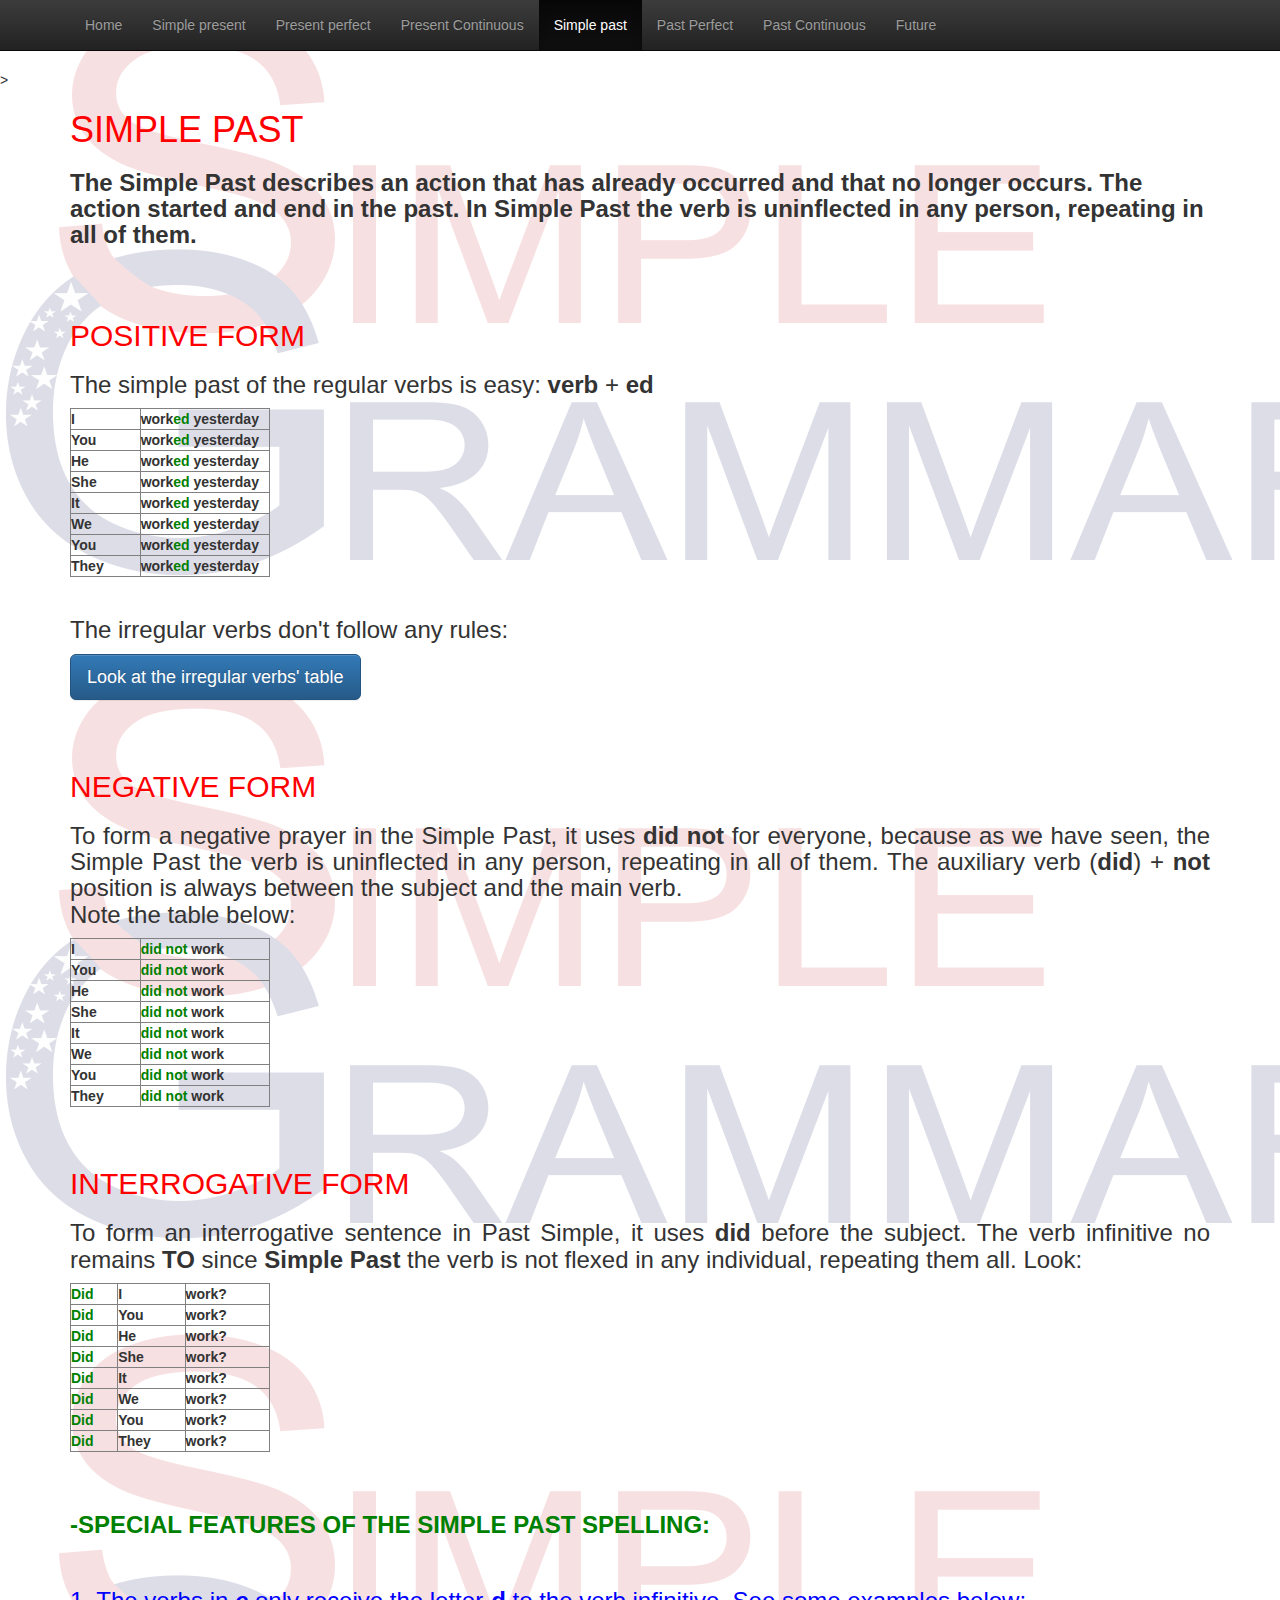
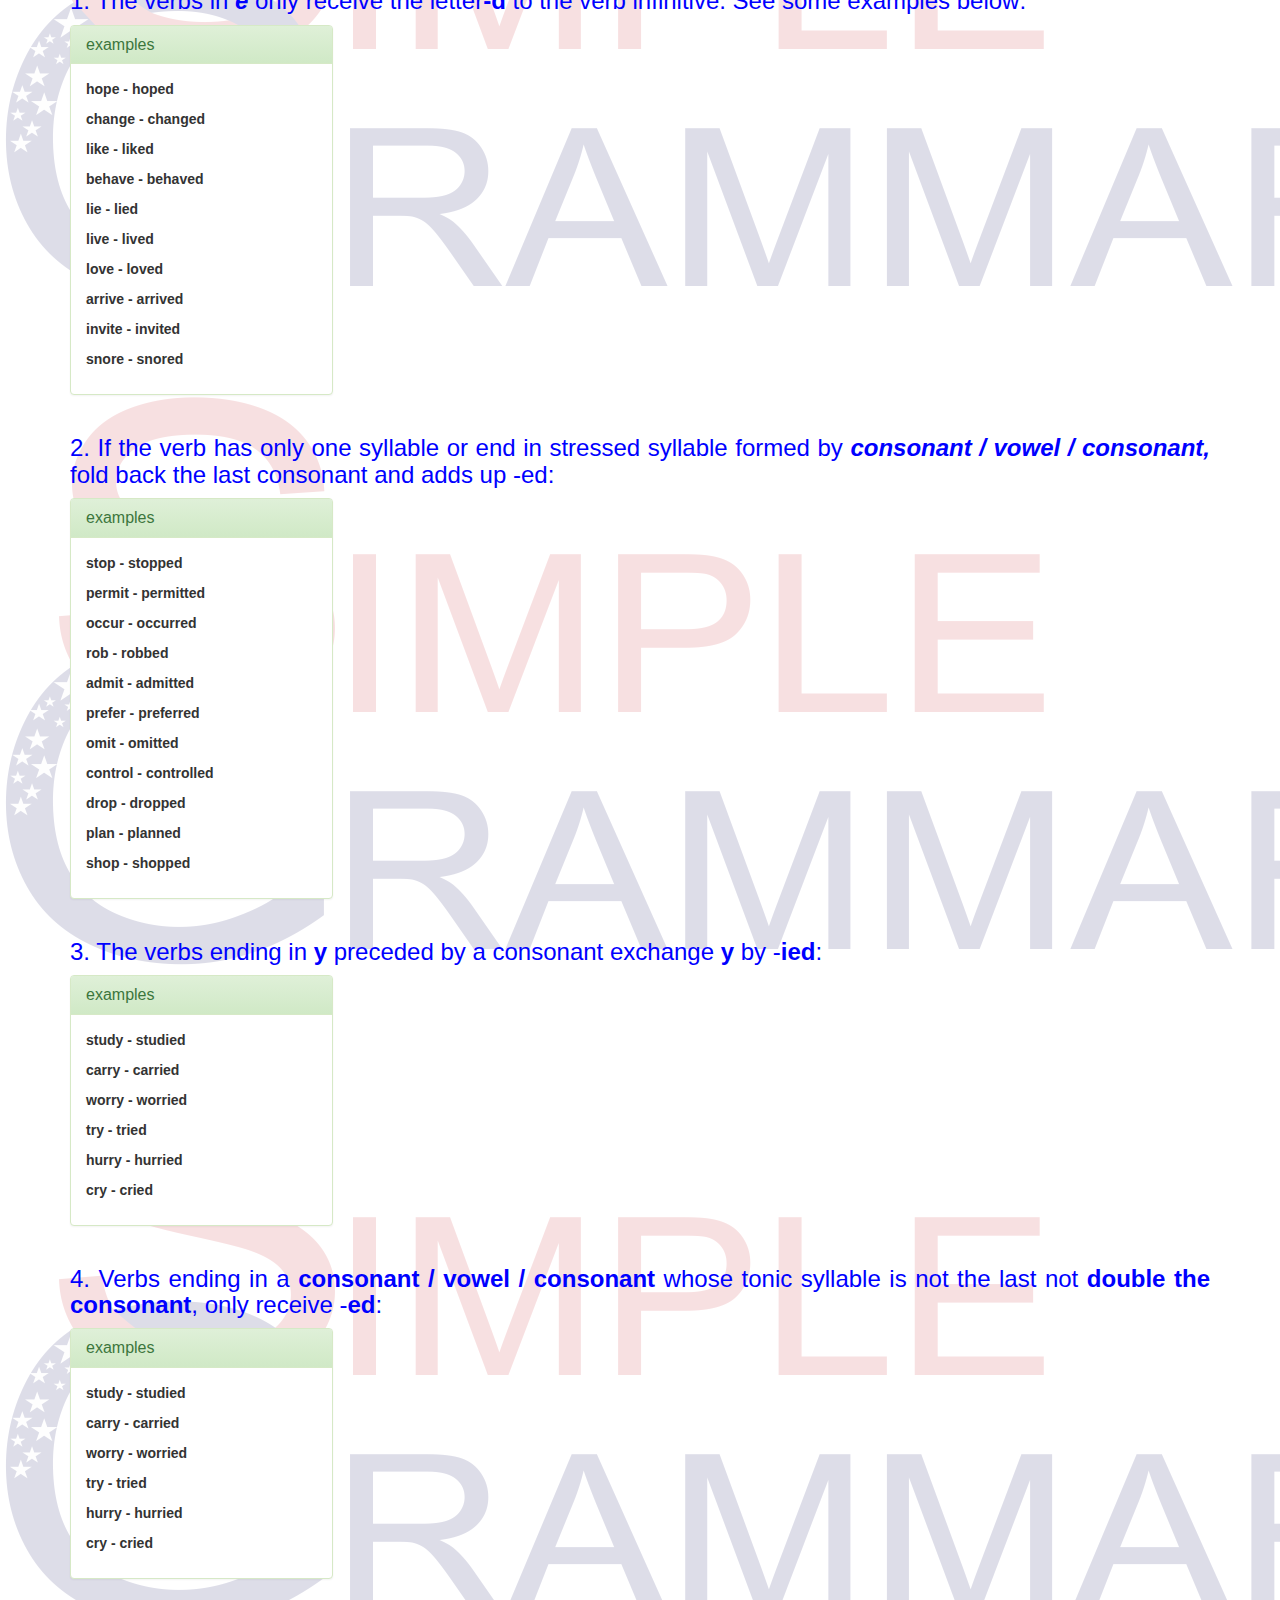
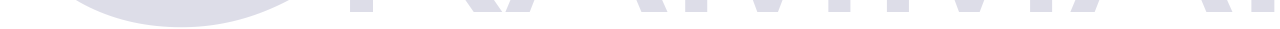
<file: SimplePast.html>
<!DOCTYPE html>
<html lang="en"><head>
<meta http-equiv="content-type" content="text/html; charset=UTF-8">
    <meta charset="utf-8">
    <meta http-equiv="X-UA-Compatible" content="IE=edge">
    <meta name="viewport" content="width=device-width, initial-scale=1">
    <meta name="description" content="">
    <meta name="author" content="">
    <link rel="icon" href="http://getbootstrap.com/favicon.ico">

    <title>Simple Grammar</title>

    <link href="Theme%20Template%20for%20Bootstrap_arquivos/bootstrap.css" rel="stylesheet">
    <link href="Theme%20Template%20for%20Bootstrap_arquivos/bootstrap-theme.css" rel="stylesheet">
    <link href="Theme%20Template%20for%20Bootstrap_arquivos/ie10-viewport-bug-workaround.css" rel="stylesheet">
    <link href="Theme%20Template%20for%20Bootstrap_arquivos/theme.css" rel="stylesheet">
    <script src="Theme%20Template%20for%20Bootstrap_arquivos/ie-emulation-modes-warning.js"></script>
  </head>

  <body role="document"  background="logotipo1.png" bgproperties="fixed">>

    <nav class="navbar navbar-inverse navbar-fixed-top">
      <div class="container">
        <div class="navbar-header">
          <button type="button" class="navbar-toggle collapsed" data-toggle="collapse" data-target="#navbar" aria-expanded="false" aria-controls="navbar">
            <span class="sr-only">Toggle navigation</span>
            <span class="icon-bar"></span>
            <span class="icon-bar"></span>
            <span class="icon-bar"></span>
          </button>
        </div>
        <div id="navbar" class="navbar-collapse collapse">
          <ul class="nav navbar-nav">
            <li><a href="index.html">Home</a></li>
            <li><a href="SimplePresent.html">Simple present</a></li>
            <li><a href="PresentPerfect.html">Present perfect</a></li>
			<li><a href="PresentContinuous.html">Present Continuous</a></li>
			<li class="active"><a href="SimplePast.html">Simple past</a></li>
			<li><a href="PastPerfect.html">Past Perfect</a></li>
			<li><a href="PastContinuous.html">Past Continuous</a></li>
			<li><a href="Future.html">Future</a></li>
          </ul>
        </div>
      </div>
    </nav>

	<div class="container theme-showcase" role="main">
	<h1><font color="#FF0000">SIMPLE PAST </font></h1>
       
        <h3><p><b>The Simple Past describes an action that has already occurred and that no longer occurs. The action started and end in the past. 
		In Simple Past the verb is uninflected in any person, repeating in all of them.</b> </p> </h3> <br><br>
		

		<h2><font color="#FF0000">POSITIVE FORM </font></h2>
		<h3><p>The simple past of the regular verbs is easy: <strong>verb</strong> + <strong>ed<strong></p></h3>
		
		
	<table width="200" border="1">
              <tr>
                <td width="70">I</td>
                <td width="130">work<font color="green"><strong>ed</strong></font> yesterday</td>
              </tr>
              <tr>
                <td>You</td>
                <td>work<font color="green"><strong>ed</strong></font> yesterday</td>
              </tr>
              <tr>
                <td>He</td>
                <td>work<font color="green"><strong>ed </strong></font>yesterday</td>
              </tr>
              <tr>
                <td>She</td>
                <td>work<font color="green"><strong>ed </strong></font>yesterday</td>
              </tr>
              <tr>
                <td>It</td>
                <td>work<font color="green"><strong>ed</strong></font> yesterday</td>
              </tr>
              <tr>
                <td>We</td>
                <td>work<font color="green"><strong>ed</strong></font> yesterday</td>
              </tr>
              <tr>
                <td>You</td>
                <td>work<font color="green"><strong>ed </strong></font>yesterday</td>
              </tr>
              <tr>
                <td>They</td>
                <td>work<font color="green"><strong>ed</strong></font> yesterday</td>
              </tr>
            </table> <br> 
			<h3> The irregular verbs don't follow any rules:</h3>
			<p>
				<a href="IrregularVerbs.html" button type="button" class="btn btn-lg btn-primary">Look at the irregular verbs' table </a>
			</p><br><br>
		
		
		
			
			<h2><font color="#FF0000">NEGATIVE FORM </font></h2>
            <h3><p align="justify">To form a negative prayer in the Simple Past, it uses <strong>did not</strong> for everyone, because as we have seen,
			the Simple Past the verb is uninflected in any person, repeating in all of them. The auxiliary verb  (<strong>did</strong>) + <strong>not</strong> 
			position is always between the subject and the main verb. <br> Note the table below:</p></h3>
			
			<table width="200" border="1">
              <tr>
                <td width="70">I</td>
                <td width="130"><font color="green"><strong>did not</strong></font> work</td>
              </tr>
              <tr>
                <td>You</td>
                <td><font color="green"><strong>did not</strong></font> work</td>
              </tr>
              <tr>
                <td>He</td>
                <td><font color="green"><strong>did not</strong></font> work</td>
              </tr>
              <tr>
                <td>She</td>
                <td><font color="green"><strong>did not</strong></font> work</td>
              </tr>
              <tr>
                <td>It</td>
                <td><font color="green"><strong>did not</strong></font> work</td>
              </tr>
              <tr>
                <td>We</td>
                <td><font color="green"><strong>did not</strong></font> work</td>
              </tr>
              <tr>
                <td>You</td>
                <td><font color="green"><strong>did not</strong></font> work</td>
              </tr>
              <tr>
                <td>They</td>
                <td><font color="green"><strong>did not</strong></font> work</td>
              </tr>
            </table> <br> <br>
			
			
			<h2><font color="#FF0000">INTERROGATIVE FORM </font></h2>
			<h3><p align="justify">To form an interrogative sentence in Past Simple, it uses <strong>did</strong> before the subject. The verb infinitive no remains
			<strong>TO</strong> since <strong>Simple Past</strong> the verb is not flexed in any individual, repeating them all. Look:</p></h3>
			
			<table width="200" border="1">
              <tr>
                <td><strong><font color="Green">Did</strong></font></td>
                <td>I</td>
                <td>work?</td>
              </tr>
              <tr>
                <td><strong><font color="Green">Did</strong></font></td>
                <td>You</td>
                <td>work?</td>
              </tr>
              <tr>
                <td><strong><font color="Green">Did</strong></font></td>
                <td>He</td>
                <td>work?</td>
              </tr>
              <tr>
                <td><strong><font color="Green">Did</strong></font></td>
                <td>She</td>
                <td>work?</td>
              </tr>
              <tr>
                <td><strong><font color="Green">Did</strong></font></td>
                <td>It</td>
                <td>work?</td>
              </tr>
              <tr>
                <td><strong><font color="Green">Did</strong></font></td>
                <td>We</td>
                <td>work?</td>
              </tr>
              <tr>
                <td><strong><font color="Green">Did</strong></font></td>
                <td>You</td>
                <td>work?</td>
              </tr>
              <tr>
                <td><strong><font color="Green">Did</strong></font></td>
                <td>They</td>
                <td>work?</td>
              </tr>
            </table> <br> <br>
			
			
			
		<h3><p class="texto"><strong><font color="green">-SPECIAL FEATURES OF THE SIMPLE PAST SPELLING:</font></strong></p></h3><br>
		<h3><font color="blue"><p align="justify" class="texto">1. The verbs in  <strong class="verde"><em>e</em></strong> only receive the letter<span class="verde"><strong>-d </strong></span>to the verb infinitive. See some examples below:</p></font></h3>
				

      
      <div class="row">
        <div class="col-sm-3">
          <div class="panel panel-success">
            <div class="panel-heading">
              <h3 class="panel-title">examples</h3>
            </div>
            <div class="panel-body">
              		<p class="texto">hop<strong>e</strong> - hope<strong class="verde">d</strong></p>
					<p class="texto">chang<strong>e</strong> - change<strong class="verde">d</strong></p>
					<p class="texto">lik<strong>e</strong> - like<strong class="verde">d</strong></p>
					<p class="texto">behav<strong>e</strong> - behave<strong class="verde">d</strong></p>
					<p class="texto">li<strong>e</strong> - lie<strong class="verde">d</strong></p>
					<p class="texto">liv<span class="texto"><strong>e</strong></span> - live<strong class="verde">d</strong></p>
					<p class="texto">lov<strong>e</strong> - love<strong class="verde">d</strong></p>
					<p class="texto">arriv<strong>e</strong> - arrive<strong class="verde">d</strong></p>
					<p class="texto">invit<strong>e</strong> - invite<strong class="verde">d</strong></p>
					<p class="texto">snor<strong>e </strong>- snore<strong class="verde">d</strong></p>
				</div>
          </div>
          
		</div> 

    </div> <!-- /container -->
	
	<h3><font color="blue"><p align="justify" class="texto">2. If the verb has only one syllable or end in stressed syllable formed by
	<em class="verde"><strong>consonant / vowel / consonant</strong></em><em><strong>, </strong></em> 
	<span class="texto">fold back the last consonant and adds up</span> -<span class="verde">ed</span>:</p></h3></font>
	<div class="row">
        <div class="col-sm-3">
          <div class="panel panel-success">
            <div class="panel-heading">
              <h3 class="panel-title">examples</h3>
            </div>
            <div class="panel-body">
              		<p class="texto">s<strong>top</strong> - sto<strong class="verde">pped</strong></p>
					<p class="texto">per<strong>mit</strong> - permi<strong class="verde">tted</strong></p>
					<p class="texto">oc<strong>cur</strong> - occu<strong class="verde">rred</strong></p>
					<p class="texto"><strong>rob</strong> - ro<strong class="verde">bbed</strong></p>
					<p class="texto">ad<strong>mit </strong>- admi<strong class="verde">tted</strong></p>
					<p class="texto">pre<strong>fer</strong> - prefe<strong class="verde">rred</strong></p>
					<p class="texto">o<strong>mit</strong> - omi<strong class="verde">tted</strong></p>
					<p class="texto">cont<strong>rol </strong>- contro<strong class="verde">lled</strong></p>
					<p class="texto">d<strong>rop</strong> - dro<strong class="verde">pped</strong></p>
					<p class="texto">p<strong>lan</strong> - pla<strong class="verde">nned</strong></p>
					<p class="texto">s<strong>hop</strong> - sho<strong class="verde">pped</strong></p>
				</div>
          </div>
          
		</div> 

    </div> <!-- /container -->
	
	 <h3> <font color="blue"><p class="texto">3. The verbs ending in <span class="verde"><strong>y </strong></span>preceded by a consonant
	  exchange<strong> y </strong>by -<span class="verde"><strong>ied</strong></span>:</p></font></h3>
	  <div class="row">
        <div class="col-sm-3">
          <div class="panel panel-success">
            <div class="panel-heading">
              <h3 class="panel-title">examples</h3>
            </div>
            <div class="panel-body">
              		<p class="texto">stud<strong>y</strong> - stud<strong class="verde">ied</strong></p>
					<p class="texto">carr<strong>y </strong>- carr<strong class="verde">ied</strong></p>
					<p class="texto">worr<strong>y </strong>- worr<strong class="verde">ied</strong></p>
					<p class="texto">tr<strong>y</strong> - tr<strong class="verde">ied</strong></p>
					<p class="texto">hurr<strong>y</strong> - hurr<strong class="verde">ied</strong></p>
					<p class="texto">cr<strong>y</strong> - cr<strong class="verde">ied</strong></p>
				</div>
          </div>
          
		</div> 

    </div> <!-- /container -->
	
	
	<h3><p align="justify" class="texto"><font color="blue">4. Verbs ending in a
	<strong>consonant / vowel / consonant</strong> whose tonic syllable is not the last
	not <strong>double the consonant</strong>, only receive -<strong >ed</strong>:</p></font></h3>
		  
	  <div class="row">
        <div class="col-sm-3">
          <div class="panel panel-success">
            <div class="panel-heading">
              <h3 class="panel-title">examples</h3>
            </div>
            <div class="panel-body">
              		<p class="texto">stud<strong>y</strong> - stud<strong class="verde">ied</strong></p>
					<p class="texto">carr<strong>y </strong>- carr<strong class="verde">ied</strong></p>
					<p class="texto">worr<strong>y </strong>- worr<strong class="verde">ied</strong></p>
					<p class="texto">tr<strong>y</strong> - tr<strong class="verde">ied</strong></p>
					<p class="texto">hurr<strong>y</strong> - hurr<strong class="verde">ied</strong></p>
					<p class="texto">cr<strong>y</strong> - cr<strong class="verde">ied</strong></p>
				</div>
          </div>
          
		</div> 

    </div> 
    <script src="Theme%20Template%20for%20Bootstrap_arquivos/jquery.js"></script>
    <script>window.jQuery || document.write('<script src="../../assets/js/vendor/jquery.min.js"><\/script>')</script>
    <script src="Theme%20Template%20for%20Bootstrap_arquivos/bootstrap.js"></script>
    <script src="Theme%20Template%20for%20Bootstrap_arquivos/docs.js"></script>
    <script src="Theme%20Template%20for%20Bootstrap_arquivos/ie10-viewport-bug-workaround.js"></script>
  

<div data-original-title="Copy to clipboard" title="" style="position: absolute; left: 0px; top: -9999px; width: 15px; height: 15px; z-index: 999999999;" class="global-zeroclipboard-container" id="global-zeroclipboard-html-bridge">      <object classid="clsid:d27cdb6e-ae6d-11cf-96b8-444553540000" id="global-zeroclipboard-flash-bridge" height="100%" width="100%">         <param name="movie" value="/assets/flash/ZeroClipboard.swf?noCache=1462903833211">         <param name="allowScriptAccess" value="sameDomain">         <param name="scale" value="exactfit">         <param name="loop" value="false">         <param name="menu" value="false">         <param name="quality" value="best">         <param name="bgcolor" value="#ffffff">         <param name="wmode" value="transparent">         <param name="flashvars" value="trustedOrigins=getbootstrap.com%2C%2F%2Fgetbootstrap.com%2Chttp%3A%2F%2Fgetbootstrap.com">         <embed src="Theme%20Template%20for%20Bootstrap_arquivos/ZeroClipboard.swf" loop="false" menu="false" quality="best" bgcolor="#ffffff" name="global-zeroclipboard-flash-bridge" allowscriptaccess="sameDomain" allowfullscreen="false" type="application/x-shockwave-flash" wmode="transparent" pluginspage="http://www.macromedia.com/go/getflashplayer" flashvars="trustedOrigins=getbootstrap.com%2C%2F%2Fgetbootstrap.com%2Chttp%3A%2F%2Fgetbootstrap.com" scale="exactfit" height="100%" width="100%">                </object></div><svg style="display: none; visibility: hidden; position: absolute; top: -100%; left: -100%;" preserveAspectRatio="none" viewBox="0 0 1140 500" height="500" width="1140" xmlns="http://www.w3.org/2000/svg"><defs><style type="text/css"></style></defs><text style="font-weight:bold;font-size:57pt;font-family:Arial, Helvetica, Open Sans, sans-serif" y="57" x="0">Thirdslide</text></svg><svg style="display: none; visibility: hidden; position: absolute; top: -100%; left: -100%;" preserveAspectRatio="none" viewBox="0 0 1140 500" height="500" width="1140"><defs><style type="text/css"></style></defs><text style="font-weight:bold;font-size:57pt;font-family:Arial, Helvetica, Open Sans, sans-serif" y="57" x="0">Thirdslide</text></svg></body></html>
</file>
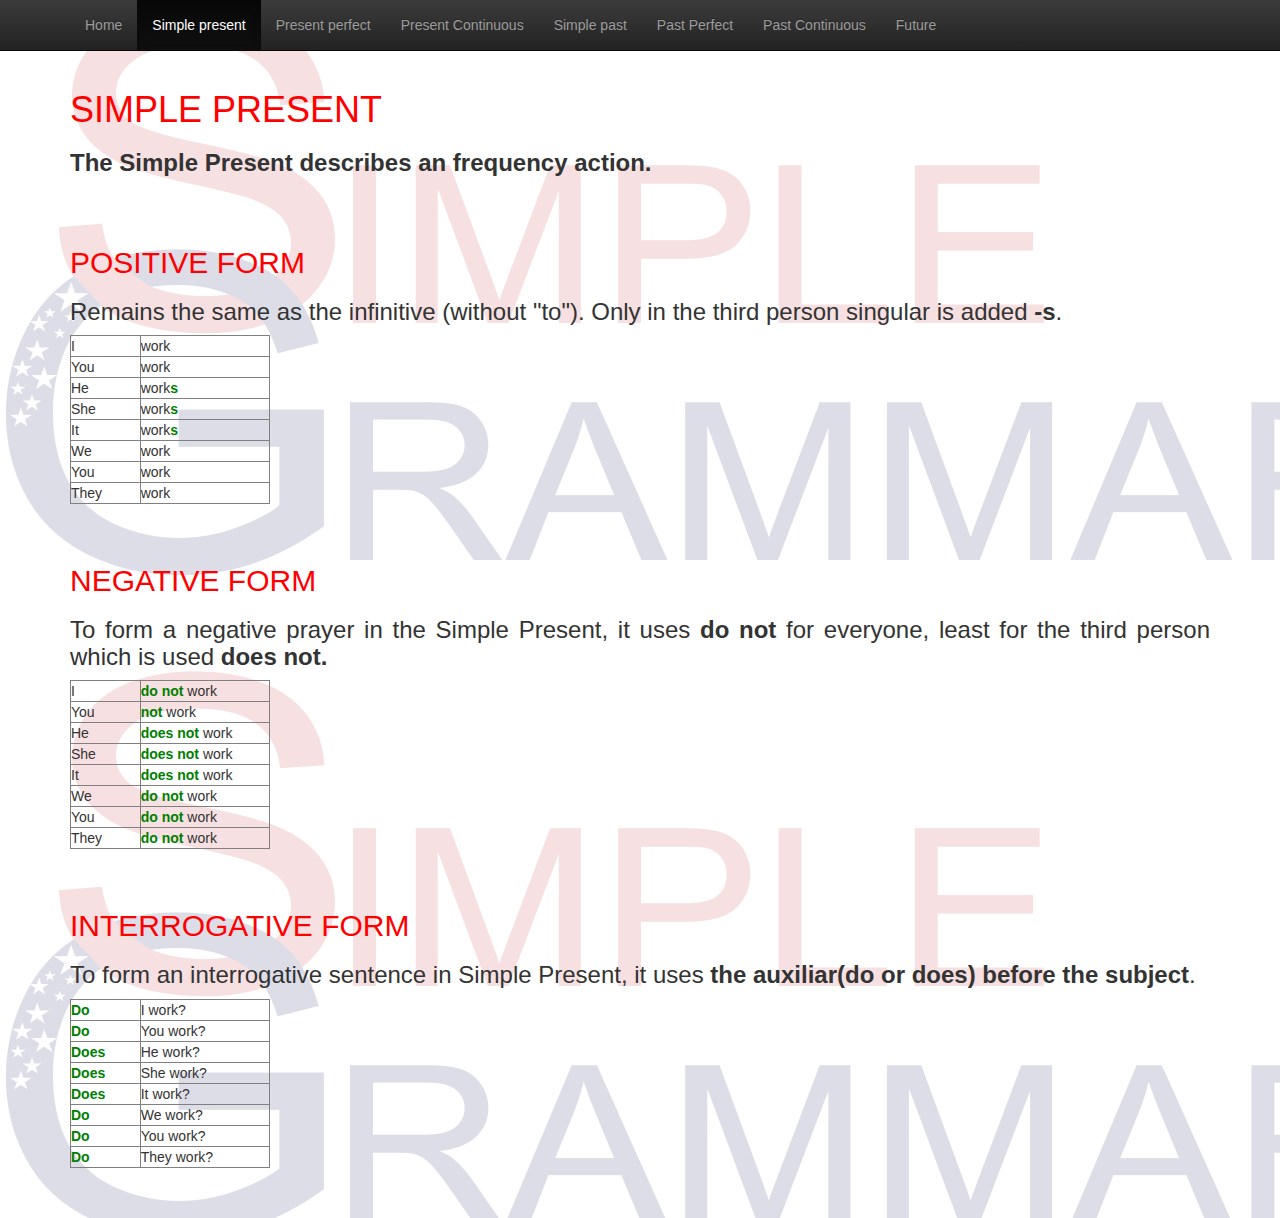
<file: SimplePresent.html>
<!DOCTYPE html>
<html lang="en"><head>
<meta http-equiv="content-type" content="text/html; charset=UTF-8">
    <meta charset="utf-8">
    <meta http-equiv="X-UA-Compatible" content="IE=edge">
    <meta name="viewport" content="width=device-width, initial-scale=1">
    <meta name="description" content="">
    <meta name="author" content="">
    <link rel="icon" href="http://getbootstrap.com/favicon.ico">

    <title>Simple Grammar</title>

    <link href="Theme%20Template%20for%20Bootstrap_arquivos/bootstrap.css" rel="stylesheet">
    <link href="Theme%20Template%20for%20Bootstrap_arquivos/bootstrap-theme.css" rel="stylesheet">
    <link href="Theme%20Template%20for%20Bootstrap_arquivos/ie10-viewport-bug-workaround.css" rel="stylesheet">
    <link href="Theme%20Template%20for%20Bootstrap_arquivos/theme.css" rel="stylesheet">
    <script src="Theme%20Template%20for%20Bootstrap_arquivos/ie-emulation-modes-warning.js"></script>
  </head>

  <body role="document"  background="logotipo1.png" bgproperties="fixed">
    <nav class="navbar navbar-inverse navbar-fixed-top">
      <div class="container">
        <div class="navbar-header">
          <button type="button" class="navbar-toggle collapsed" data-toggle="collapse" data-target="#navbar" aria-expanded="false" aria-controls="navbar">
            <span class="sr-only">Toggle navigation</span>
            <span class="icon-bar"></span>
            <span class="icon-bar"></span>
            <span class="icon-bar"></span>
          </button>
        </div>
        <div id="navbar" class="navbar-collapse collapse">
          <ul class="nav navbar-nav">
            <li><a href="index.html">Home</a></li>
            <li class="active"><a href="SimplePresent.html">Simple present</a></li>
            <li><a href="PresentPerfect.html">Present perfect</a></li>
			<li><a href="PresentContinuous.html">Present Continuous</a></li>
			<li><a href="SimplePast.html">Simple past</a></li>
			<li><a href="PastPerfect.html">Past Perfect</a></li>
			<li><a href="PastContinuous.html">Past Continuous</a></li>
			<li><a href="Future.html">Future</a></li>
          </ul>
        </div>
      </div>
    </nav>

     <div class="container theme-showcase" role="main">
		<h1><font color="#FF0000">SIMPLE PRESENT </font></h1>
        <h3><p align="justify"><b>The Simple Present describes an frequency action.</b> </p> </h3> <br><br>
		
		<h2><font color="#FF0000">POSITIVE FORM </font></h2>
		<h3><p align="justify">Remains the same as the infinitive (without "to"). Only in the third person singular is added <strong>-s</strong>.</p></h3>
		
		<table width="200" border="1">
              <tr>
                <td width="70">I</td>
                <td width="130">work</td>
              </tr>
              <tr>
                <td>You</td>
                <td>work</td>
              </tr>
              <tr>
                <td>He</td>
                <td>work<font color="green"><strong>s </strong></font></td>
              </tr>
              <tr>
                <td>She</td>
                <td>work<font color="green"><strong>s </strong></font></td>
              </tr>
              <tr>
                <td>It</td>
                <td>work<font color="green"><strong>s</strong></font></td>
              </tr>
              <tr>
                <td>We</td>
                <td>work</td>
              </tr>
              <tr>
                <td>You</td>
                <td>work</td>
              </tr>
              <tr>
                <td>They</td>
                <td>work</td>
              </tr>
            </table> <br> <br>
			
			
			
			<h2><font color="#FF0000">NEGATIVE FORM </font></h2>
            <h3><p align="justify">To form a negative prayer in the Simple Present, it uses <strong>do not</strong> for everyone, least for the third person which is used <strong>does not.</strong></h3>
			
			<table width="200" border="1">
              <tr>
                <td width="70">I</td>
                <td width="130"><font color="green"><strong>do not</strong></font> work</td>
              </tr>
              <tr>
                <td>You</td>
                <td><font color="green"><strong> not</strong></font> work</td>
              </tr>
              <tr>
                <td>He</td>
                <td><font color="green"><strong>does not</strong></font> work</td>
              </tr>
              <tr>
                <td>She</td>
                <td><font color="green"><strong>does not</strong></font> work</td>
              </tr>
              <tr>
                <td>It</td>
                <td><font color="green"><strong>does not</strong></font> work</td>
              </tr>
              <tr>
                <td>We</td>
                <td><font color="green"><strong>do not</strong></font> work</td>
              </tr>
              <tr>
                <td>You</td>
                <td><font color="green"><strong>do not</strong></font> work</td>
              </tr>
              <tr>
                <td>They</td>
                <td><font color="green"><strong>do not</strong></font> work</td>
              </tr>
            </table> <br> <br>
			
			
			
			<h2><font color="#FF0000">INTERROGATIVE FORM </font></h2>
			<h3><p align="justify">To form an interrogative sentence in Simple Present, it uses <strong>the auxiliar(do or does) before the subject</strong>.</p></h3> 
			
			<table width="200" border="1">
              <tr>
                <td width="70"><strong><font color="Green">Do</strong></font></td>
                <td width="130">I work?</td>
              </tr>
              <tr>
                <td><strong><font color="Green">Do</strong></font></td>
                <td>You work?</td>
              </tr>
              <tr>
                <td><strong><font color="Green">Does</strong></font></td>
                <td>He work?</td>
              </tr>
              <tr>
                <td><strong><font color="Green">Does</strong></font></td>
                <td>She work?</td>
              </tr>
              <tr>
                <td><strong><font color="Green">Does</strong></font></td>
                <td>It work?</td>
              </tr>
              <tr>
                <td><strong><font color="Green">Do</strong></font></td>
                <td>We work?</td>
              </tr>
              <tr>
                <td><strong><font color="Green">Do</strong></font></td>
                <td>You work?</td>
              </tr>
              <tr>
                <td><strong><font color="Green">Do</strong></font></td>
                <td>They work?</td>
              </tr>
            </table> <br>
    </div> 
    <script src="Theme%20Template%20for%20Bootstrap_arquivos/jquery.js"></script>
    <script>window.jQuery || document.write('<script src="../../assets/js/vendor/jquery.min.js"><\/script>')</script>
    <script src="Theme%20Template%20for%20Bootstrap_arquivos/bootstrap.js"></script>
    <script src="Theme%20Template%20for%20Bootstrap_arquivos/docs.js"></script>
    <script src="Theme%20Template%20for%20Bootstrap_arquivos/ie10-viewport-bug-workaround.js"></script>
  

<div data-original-title="Copy to clipboard" title="" style="position: absolute; left: 0px; top: -9999px; width: 15px; height: 15px; z-index: 999999999;" class="global-zeroclipboard-container" id="global-zeroclipboard-html-bridge">      <object classid="clsid:d27cdb6e-ae6d-11cf-96b8-444553540000" id="global-zeroclipboard-flash-bridge" height="100%" width="100%">         <param name="movie" value="/assets/flash/ZeroClipboard.swf?noCache=1462903833211">         <param name="allowScriptAccess" value="sameDomain">         <param name="scale" value="exactfit">         <param name="loop" value="false">         <param name="menu" value="false">         <param name="quality" value="best">         <param name="bgcolor" value="#ffffff">         <param name="wmode" value="transparent">         <param name="flashvars" value="trustedOrigins=getbootstrap.com%2C%2F%2Fgetbootstrap.com%2Chttp%3A%2F%2Fgetbootstrap.com">         <embed src="Theme%20Template%20for%20Bootstrap_arquivos/ZeroClipboard.swf" loop="false" menu="false" quality="best" bgcolor="#ffffff" name="global-zeroclipboard-flash-bridge" allowscriptaccess="sameDomain" allowfullscreen="false" type="application/x-shockwave-flash" wmode="transparent" pluginspage="http://www.macromedia.com/go/getflashplayer" flashvars="trustedOrigins=getbootstrap.com%2C%2F%2Fgetbootstrap.com%2Chttp%3A%2F%2Fgetbootstrap.com" scale="exactfit" height="100%" width="100%">                </object></div><svg style="display: none; visibility: hidden; position: absolute; top: -100%; left: -100%;" preserveAspectRatio="none" viewBox="0 0 1140 500" height="500" width="1140" xmlns="http://www.w3.org/2000/svg"><defs><style type="text/css"></style></defs><text style="font-weight:bold;font-size:57pt;font-family:Arial, Helvetica, Open Sans, sans-serif" y="57" x="0">Thirdslide</text></svg><svg style="display: none; visibility: hidden; position: absolute; top: -100%; left: -100%;" preserveAspectRatio="none" viewBox="0 0 1140 500" height="500" width="1140"><defs><style type="text/css"></style></defs><text style="font-weight:bold;font-size:57pt;font-family:Arial, Helvetica, Open Sans, sans-serif" y="57" x="0">Thirdslide</text></svg></body></html>
</file>
<file: style.css>
/* ======================================================================= */
/* ======================================================================= */
/* ======================================================================= */
/* ===== base */

body {
    font-size: 18px;
    font-family: Arial;
    margin: 0 auto;
    max-width: 700px;
    line-height: 1.62;
}

h1 {
    text-align: center;
    margin-bottom: 10px;
}

h1, h2, h3, h4, h5, h6, .h1, .h2, .h3, .h4, .h5, .h6 {
    line-height: 1.4;
}

h4 {
    font-weight: bold;
}

ul {
    margin-top: 10px;
}

li {
    margin-bottom: 10px;
}

p,
ul,
ol,
.table,
.superscript-reference {
    margin-bottom: 25px;
}

code {
    font-style: italic;
}

#pagina-inicial {
    font-size: 14px;
    text-align: center;
    margin-top: -2px;
    margin-bottom: 0;
}

#pagina-inicial-hr {
    margin-top: 5px;
    margin-bottom: 40px;
}


/* ======================================================================= */
/* ======================================================================= */
/* ======================================================================= */
/* ===== generic classes */

.superscript-reference {
    list-style-type: none;
    padding-left: 5px;
}

.superscript-reference li {
    font-size: 14px;
}

.table-text-vertical {
    line-height: 1.15 !important;
}

code {
    white-space: nowrap;
}

blockquote {
    font-style: italic;
}

blockquote blockquote {
    margin-left: 25px;
}

.no-style {
    list-style: none;
}

.bibliography-book,
.bibliography-publisher {
    font-weight: normal;
}

.bibliography-book {
    font-style: italic;
}


/* ======================================================================= */
/* ======================================================================= */
/* ======================================================================= */
/* ===== specific pages */

/* ===== home */

#home-title,
#home-subtitle {
    line-height: 1;
}

#home-subtitle {
    font-style: italic;
    color: #909090;
}

.item-separator {
    margin-top: 50px;
}

/* ===== centros de convívio multicultural */

#living-and-learning-centers-table td {
    padding-top: 30px;
    padding-bottom: 30px;
}

/* ===== o bom aprendiz */

#the-good-esl-teacher-and-student-table td {
    padding-top: 20px;
    padding-bottom: 20px;
}

/* ===== sinalizacao-ortografica */

.sinalizacao-ortografica-separator td {
    padding-bottom: 35px !important;
}

/* ===== questions */

.questions blockquote {
    font-style: normal;
}


/* ======================================================================= */
/* ======================================================================= */
/* ======================================================================= */
/* ===== responsive */

/* ===== mobile */

@media (max-width:780px) {

    /* ======================================================================= */
    /* ======================================================================= */
    /* ======================================================================= */
    /* ===== base */

    body {
        margin: 0 5%;
    }


    /* ======================================================================= */
    /* ======================================================================= */
    /* ======================================================================= */
    /* ===== specific pages */

    /* ===== home */

    #home-title {
        font-size: 30px;
    }

    .home-list {
        padding-left: 0;
        list-style: none;
    }
}

/* ===== standard */

@media (min-width:768px) {
    
    /* ======================================================================= */
    /* ======================================================================= */
    /* ======================================================================= */
    /* ===== base */

    body {
        padding-top: 30px;
        padding-bottom: 30px;
    }


    /* ======================================================================= */
    /* ======================================================================= */
    /* ======================================================================= */
    /* ===== generic classes */

    .top-main-quote {
        color: #8D8D8D;
        font-size: 20px;
    }

    /* ======================================================================= */
    /* ======================================================================= */
    /* ======================================================================= */
    /* ===== specific pages */

    /* ===== home */

    #home-subtitle {
        margin-top: 5px;
        margin-bottom: 20px;
        font-style: italic;
        color: #909090;
    }
    
}
</file>
